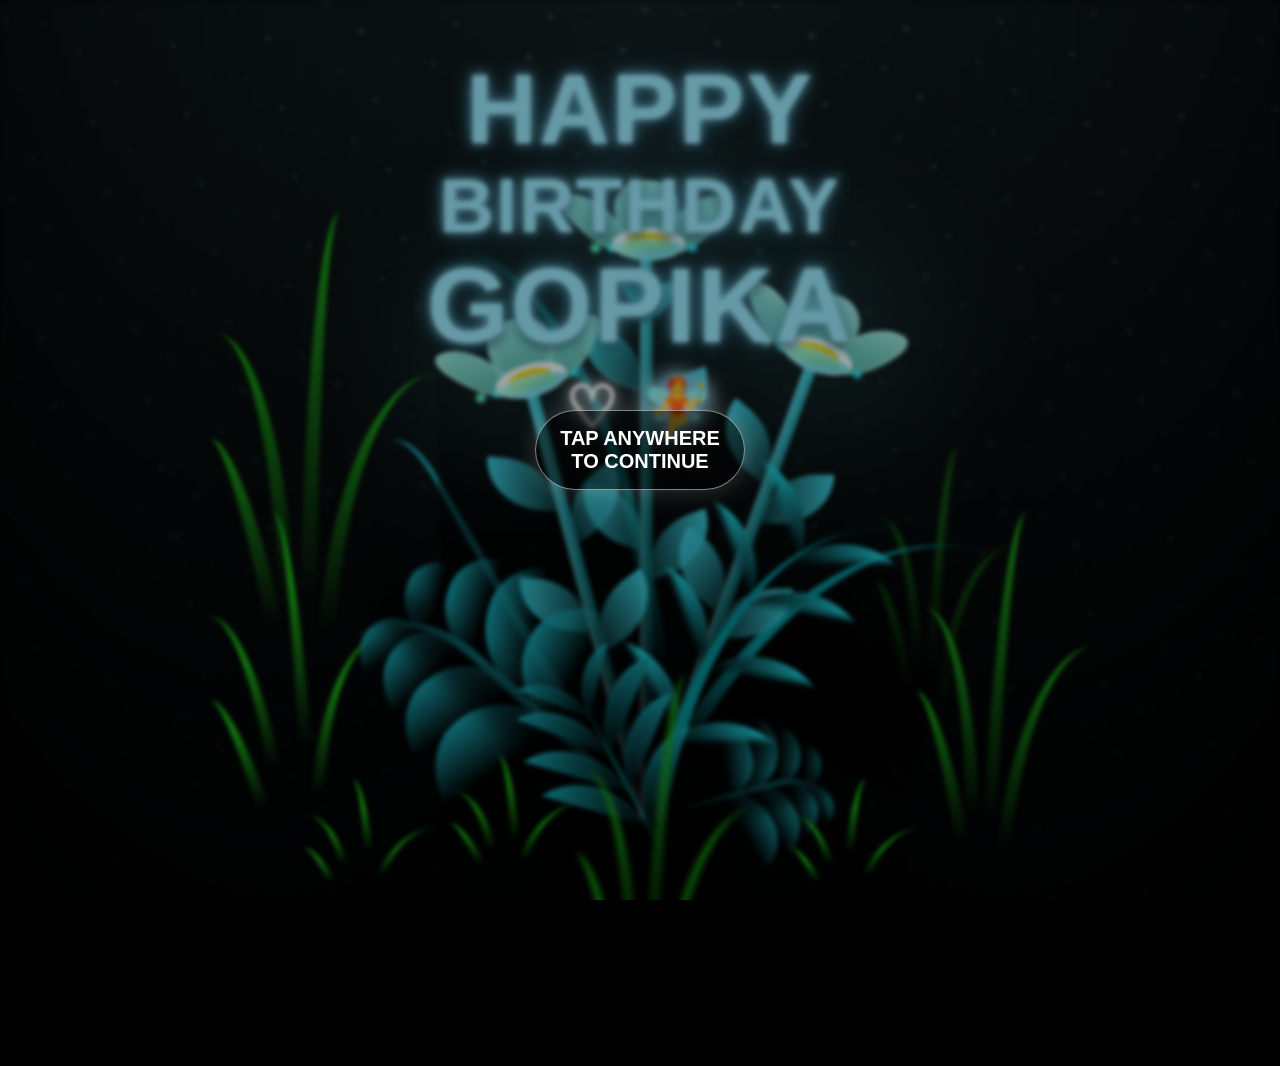
<file: index.html>
<!DOCTYPE html>
<html lang="en" >
<head>
  <meta charset="UTF-8">
  <title>gopika🌹</title>
  <link rel="stylesheet" href="./style.css">

<style>
html,body{margin:0;width:100%;height:100%;overflow:hidden;}
body{overscroll-behavior:none;}
body.waiting-for-music *{animation-play-state:paused !important;}
#musicStart{position:fixed;inset:0;z-index:9999;display:flex;align-items:center;justify-content:center;background:rgba(0,0,0,.35);backdrop-filter:blur(2px);color:white;font-family:Arial,sans-serif;font-size:20px;font-weight:700;text-align:center;}
#musicStart span{padding:16px 24px;border:1px solid rgba(255,255,255,.5);border-radius:40px;background:rgba(0,0,0,.45);box-shadow:0 0 25px rgba(255,255,255,.2);}
.birthday-message{position:absolute;top:7vh;left:0;z-index:20;width:100%;text-align:center;pointer-events:none;font-family:Arial,Helvetica,sans-serif;font-weight:900;letter-spacing:2px;color:#9DEBFF;text-shadow:0 0 8px rgba(157,235,255,.95),0 0 20px rgba(90,210,255,.72),0 4px 12px rgba(0,0,0,.9)}
.birthday-line{margin:0;line-height:.95;opacity:0;position:relative;top:0;will-change:transform,top;}
.birthday-line.happy{font-size:clamp(48px,15vw,98px);transform:translateX(-120vw);animation:happyFromLeft 2.8s cubic-bezier(.25,.7,.25,1) 9s forwards,softWave 5.2s ease-in-out 12s infinite}
.birthday-line.bday{font-size:clamp(36px,11.5vw,76px);margin-top:14px;transform:translateX(120vw);animation:bdayFromRight 2.8s cubic-bezier(.25,.7,.25,1) 9.7s forwards,softWave 5.5s ease-in-out 12.7s infinite}
.birthday-line.gopu{font-size:clamp(50px,16vw,105px);margin-top:14px;transform:translateY(-120vh);animation:gopuFromTop 2.9s cubic-bezier(.25,.7,.25,1) 10.4s forwards,softWave 5s ease-in-out 13.4s infinite}
.birthday-icons{margin-top:18px;display:flex;justify-content:center;align-items:center;gap:22px;font-size:clamp(34px,10vw,58px);opacity:0;animation:iconsIn 1.5s ease-out 13.4s forwards}
.birthday-heart{color:#fff;font-family:Arial,sans-serif;text-shadow:0 0 12px #fff,0 0 28px rgba(210,240,255,.9);animation:gentleFloat 2.5s ease-in-out 3.7s infinite}
.birthday-fairy{filter:drop-shadow(0 0 9px rgba(220,245,255,.9));animation:gentleFloat 2.8s ease-in-out 3.8s infinite reverse}
@keyframes happyFromLeft{0%{opacity:0;transform:translateX(-120vw)}100%{opacity:1;transform:translateX(0)}}
@keyframes bdayFromRight{0%{opacity:0;transform:translateX(120vw)}100%{opacity:1;transform:translateX(0)}}
@keyframes gopuFromTop{0%{opacity:0;transform:translateY(-120vh)}100%{opacity:1;transform:translateY(0)}}
@keyframes iconsIn{0%{opacity:0;transform:translateY(12px)}100%{opacity:1;transform:translateY(0)}}
@keyframes gentleFloat{0%,100%{transform:translateY(0)}50%{transform:translateY(-5px)}}
@keyframes softWave{0%,100%{top:0;transform:translateY(0) rotate(0deg)}25%{top:-2px;transform:translateY(-2px) rotate(-0.4deg)}50%{top:0;transform:translateY(1px) rotate(0.4deg)}75%{top:2px;transform:translateY(-1px) rotate(-0.25deg)}}
@media(max-height:700px){.birthday-message{top:4vh}}
</style>

</head>
<body class="not-loaded waiting-for-music">
  <div id="musicStart"><span>TAP ANYWHERE<br>TO CONTINUE</span></div>

  <!-- Background music -->
  <audio id="bgMusic" src="./song.mp3" preload="auto" loop></audio>

  <!-- Animated birthday message -->
  <div class="birthday-message" aria-label="Happy Birthday Gopu">
    <div class="birthday-line happy">HAPPY</div>
    <div class="birthday-line bday">BIRTHDAY</div>
    <div class="birthday-line gopu">GOPIKA</div>
    <div class="birthday-icons">
      <span class="birthday-heart">♡</span>
      <span class="birthday-fairy">🧚</span>
    </div>
  </div>

  <div class="night"></div>
  <div class="flowers">
    <div class="flower flower--1">
      <div class="flower__leafs flower__leafs--1">
        <div class="flower__leaf flower__leaf--1"></div>
        <div class="flower__leaf flower__leaf--2"></div>
        <div class="flower__leaf flower__leaf--3"></div>
        <div class="flower__leaf flower__leaf--4"></div>
        <div class="flower__white-circle"></div>

        <div class="flower__light flower__light--1"></div>
        <div class="flower__light flower__light--2"></div>
        <div class="flower__light flower__light--3"></div>
        <div class="flower__light flower__light--4"></div>
        <div class="flower__light flower__light--5"></div>
        <div class="flower__light flower__light--6"></div>
        <div class="flower__light flower__light--7"></div>
        <div class="flower__light flower__light--8"></div>

      </div>
      <div class="flower__line">
        <div class="flower__line__leaf flower__line__leaf--1"></div>
        <div class="flower__line__leaf flower__line__leaf--2"></div>
        <div class="flower__line__leaf flower__line__leaf--3"></div>
        <div class="flower__line__leaf flower__line__leaf--4"></div>
        <div class="flower__line__leaf flower__line__leaf--5"></div>
        <div class="flower__line__leaf flower__line__leaf--6"></div>
      </div>
    </div>

    <div class="flower flower--2">
      <div class="flower__leafs flower__leafs--2">
        <div class="flower__leaf flower__leaf--1"></div>
        <div class="flower__leaf flower__leaf--2"></div>
        <div class="flower__leaf flower__leaf--3"></div>
        <div class="flower__leaf flower__leaf--4"></div>
        <div class="flower__white-circle"></div>

        <div class="flower__light flower__light--1"></div>
        <div class="flower__light flower__light--2"></div>
        <div class="flower__light flower__light--3"></div>
        <div class="flower__light flower__light--4"></div>
        <div class="flower__light flower__light--5"></div>
        <div class="flower__light flower__light--6"></div>
        <div class="flower__light flower__light--7"></div>
        <div class="flower__light flower__light--8"></div>

      </div>
      <div class="flower__line">
        <div class="flower__line__leaf flower__line__leaf--1"></div>
        <div class="flower__line__leaf flower__line__leaf--2"></div>
        <div class="flower__line__leaf flower__line__leaf--3"></div>
        <div class="flower__line__leaf flower__line__leaf--4"></div>
      </div>
    </div>

    <div class="flower flower--3">
      <div class="flower__leafs flower__leafs--3">
        <div class="flower__leaf flower__leaf--1"></div>
        <div class="flower__leaf flower__leaf--2"></div>
        <div class="flower__leaf flower__leaf--3"></div>
        <div class="flower__leaf flower__leaf--4"></div>
        <div class="flower__white-circle"></div>

        <div class="flower__light flower__light--1"></div>
        <div class="flower__light flower__light--2"></div>
        <div class="flower__light flower__light--3"></div>
        <div class="flower__light flower__light--4"></div>
        <div class="flower__light flower__light--5"></div>
        <div class="flower__light flower__light--6"></div>
        <div class="flower__light flower__light--7"></div>
        <div class="flower__light flower__light--8"></div>

      </div>
      <div class="flower__line">
        <div class="flower__line__leaf flower__line__leaf--1"></div>
        <div class="flower__line__leaf flower__line__leaf--2"></div>
        <div class="flower__line__leaf flower__line__leaf--3"></div>
        <div class="flower__line__leaf flower__line__leaf--4"></div>
      </div>
    </div>

    <div class="grow-ans" style="--d:1.2s">
      <div class="flower__g-long">
        <div class="flower__g-long__top"></div>
        <div class="flower__g-long__bottom"></div>
      </div>
    </div>

    <div class="growing-grass">
      <div class="flower__grass flower__grass--1">
        <div class="flower__grass--top"></div>
        <div class="flower__grass--bottom"></div>
        <div class="flower__grass__leaf flower__grass__leaf--1"></div>
        <div class="flower__grass__leaf flower__grass__leaf--2"></div>
        <div class="flower__grass__leaf flower__grass__leaf--3"></div>
        <div class="flower__grass__leaf flower__grass__leaf--4"></div>
        <div class="flower__grass__leaf flower__grass__leaf--5"></div>
        <div class="flower__grass__leaf flower__grass__leaf--6"></div>
        <div class="flower__grass__leaf flower__grass__leaf--7"></div>
        <div class="flower__grass__leaf flower__grass__leaf--8"></div>
        <div class="flower__grass__overlay"></div>
      </div>
    </div>

    <div class="growing-grass">
      <div class="flower__grass flower__grass--2">
        <div class="flower__grass--top"></div>
        <div class="flower__grass--bottom"></div>
        <div class="flower__grass__leaf flower__grass__leaf--1"></div>
        <div class="flower__grass__leaf flower__grass__leaf--2"></div>
        <div class="flower__grass__leaf flower__grass__leaf--3"></div>
        <div class="flower__grass__leaf flower__grass__leaf--4"></div>
        <div class="flower__grass__leaf flower__grass__leaf--5"></div>
        <div class="flower__grass__leaf flower__grass__leaf--6"></div>
        <div class="flower__grass__leaf flower__grass__leaf--7"></div>
        <div class="flower__grass__leaf flower__grass__leaf--8"></div>
        <div class="flower__grass__overlay"></div>
      </div>
    </div>

    <div class="grow-ans" style="--d:2.4s">
      <div class="flower__g-right flower__g-right--1">
        <div class="leaf"></div>
      </div>
    </div>

    <div class="grow-ans" style="--d:2.8s">
      <div class="flower__g-right flower__g-right--2">
        <div class="leaf"></div>
      </div>
    </div>

    <div class="grow-ans" style="--d:2.8s">
      <div class="flower__g-front">
        <div class="flower__g-front__leaf-wrapper flower__g-front__leaf-wrapper--1">
          <div class="flower__g-front__leaf"></div>
        </div>
        <div class="flower__g-front__leaf-wrapper flower__g-front__leaf-wrapper--2">
          <div class="flower__g-front__leaf"></div>
        </div>
        <div class="flower__g-front__leaf-wrapper flower__g-front__leaf-wrapper--3">
          <div class="flower__g-front__leaf"></div>
        </div>
        <div class="flower__g-front__leaf-wrapper flower__g-front__leaf-wrapper--4">
          <div class="flower__g-front__leaf"></div>
        </div>
        <div class="flower__g-front__leaf-wrapper flower__g-front__leaf-wrapper--5">
          <div class="flower__g-front__leaf"></div>
        </div>
        <div class="flower__g-front__leaf-wrapper flower__g-front__leaf-wrapper--6">
          <div class="flower__g-front__leaf"></div>
        </div>
        <div class="flower__g-front__leaf-wrapper flower__g-front__leaf-wrapper--7">
          <div class="flower__g-front__leaf"></div>
        </div>
        <div class="flower__g-front__leaf-wrapper flower__g-front__leaf-wrapper--8">
          <div class="flower__g-front__leaf"></div>
        </div>
        <div class="flower__g-front__line"></div>
      </div>
    </div>

    <div class="grow-ans" style="--d:3.2s">
      <div class="flower__g-fr">
        <div class="leaf"></div>
        <div class="flower__g-fr__leaf flower__g-fr__leaf--1"></div>
        <div class="flower__g-fr__leaf flower__g-fr__leaf--2"></div>
        <div class="flower__g-fr__leaf flower__g-fr__leaf--3"></div>
        <div class="flower__g-fr__leaf flower__g-fr__leaf--4"></div>
        <div class="flower__g-fr__leaf flower__g-fr__leaf--5"></div>
        <div class="flower__g-fr__leaf flower__g-fr__leaf--6"></div>
        <div class="flower__g-fr__leaf flower__g-fr__leaf--7"></div>
        <div class="flower__g-fr__leaf flower__g-fr__leaf--8"></div>
      </div>
    </div>

    <div class="long-g long-g--0">
      <div class="grow-ans" style="--d:3s">
        <div class="leaf leaf--0"></div>
      </div>
      <div class="grow-ans" style="--d:2.2s">
        <div class="leaf leaf--1"></div>
      </div>
      <div class="grow-ans" style="--d:3.4s">
        <div class="leaf leaf--2"></div>
      </div>
      <div class="grow-ans" style="--d:3.6s">
        <div class="leaf leaf--3"></div>
      </div>
    </div>

    <div class="long-g long-g--1">
      <div class="grow-ans" style="--d:3.6s">
        <div class="leaf leaf--0"></div>
      </div>
      <div class="grow-ans" style="--d:3.8s">
        <div class="leaf leaf--1"></div>
      </div>
      <div class="grow-ans" style="--d:4s">
        <div class="leaf leaf--2"></div>
      </div>
      <div class="grow-ans" style="--d:4.2s">
        <div class="leaf leaf--3"></div>
      </div>
    </div>

    <div class="long-g long-g--2">
      <div class="grow-ans" style="--d:4s">
        <div class="leaf leaf--0"></div>
      </div>
      <div class="grow-ans" style="--d:4.2s">
        <div class="leaf leaf--1"></div>
      </div>
      <div class="grow-ans" style="--d:4.4s">
        <div class="leaf leaf--2"></div>
      </div>
      <div class="grow-ans" style="--d:4.6s">
        <div class="leaf leaf--3"></div>
      </div>
    </div>

    <div class="long-g long-g--3">
      <div class="grow-ans" style="--d:4s">
        <div class="leaf leaf--0"></div>
      </div>
      <div class="grow-ans" style="--d:4.2s">
        <div class="leaf leaf--1"></div>
      </div>
      <div class="grow-ans" style="--d:3s">
        <div class="leaf leaf--2"></div>
      </div>
      <div class="grow-ans" style="--d:3.6s">
        <div class="leaf leaf--3"></div>
      </div>
    </div>

    <div class="long-g long-g--4">
      <div class="grow-ans" style="--d:4s">
        <div class="leaf leaf--0"></div>
      </div>
      <div class="grow-ans" style="--d:4.2s">
        <div class="leaf leaf--1"></div>
      </div>
      <div class="grow-ans" style="--d:3s">
        <div class="leaf leaf--2"></div>
      </div>
      <div class="grow-ans" style="--d:3.6s">
        <div class="leaf leaf--3"></div>
      </div>
    </div>

    <div class="long-g long-g--5">
      <div class="grow-ans" style="--d:4s">
        <div class="leaf leaf--0"></div>
      </div>
      <div class="grow-ans" style="--d:4.2s">
        <div class="leaf leaf--1"></div>
      </div>
      <div class="grow-ans" style="--d:3s">
        <div class="leaf leaf--2"></div>
      </div>
      <div class="grow-ans" style="--d:3.6s">
        <div class="leaf leaf--3"></div>
      </div>
    </div>

    <div class="long-g long-g--6">
      <div class="grow-ans" style="--d:4.2s">
        <div class="leaf leaf--0"></div>
      </div>
      <div class="grow-ans" style="--d:4.4s">
        <div class="leaf leaf--1"></div>
      </div>
      <div class="grow-ans" style="--d:4.6s">
        <div class="leaf leaf--2"></div>
      </div>
      <div class="grow-ans" style="--d:4.8s">
        <div class="leaf leaf--3"></div>
      </div>
    </div>

    <div class="long-g long-g--7">
      <div class="grow-ans" style="--d:3s">
        <div class="leaf leaf--0"></div>
      </div>
      <div class="grow-ans" style="--d:3.2s">
        <div class="leaf leaf--1"></div>
      </div>
      <div class="grow-ans" style="--d:3.5s">
        <div class="leaf leaf--2"></div>
      </div>
      <div class="grow-ans" style="--d:3.6s">
        <div class="leaf leaf--3"></div>
      </div>
    </div>
  </div>
  <script>
    const bgMusic = document.getElementById("bgMusic");
    const musicStart = document.getElementById("musicStart");

    async function startExperience() {
      try {
        await bgMusic.play();
        document.body.classList.remove("waiting-for-music");
        musicStart.remove();
      } catch (error) {
        console.log("Audio could not start:", error);
      }
    }

    musicStart.addEventListener("click", startExperience);
    document.addEventListener("pointerdown", startExperience, { once: true });
    musicStart.addEventListener("touchstart", startExperience, { once: true });
  </script>

  <script src="./script.js"></script>
</body>
</html>
</file>
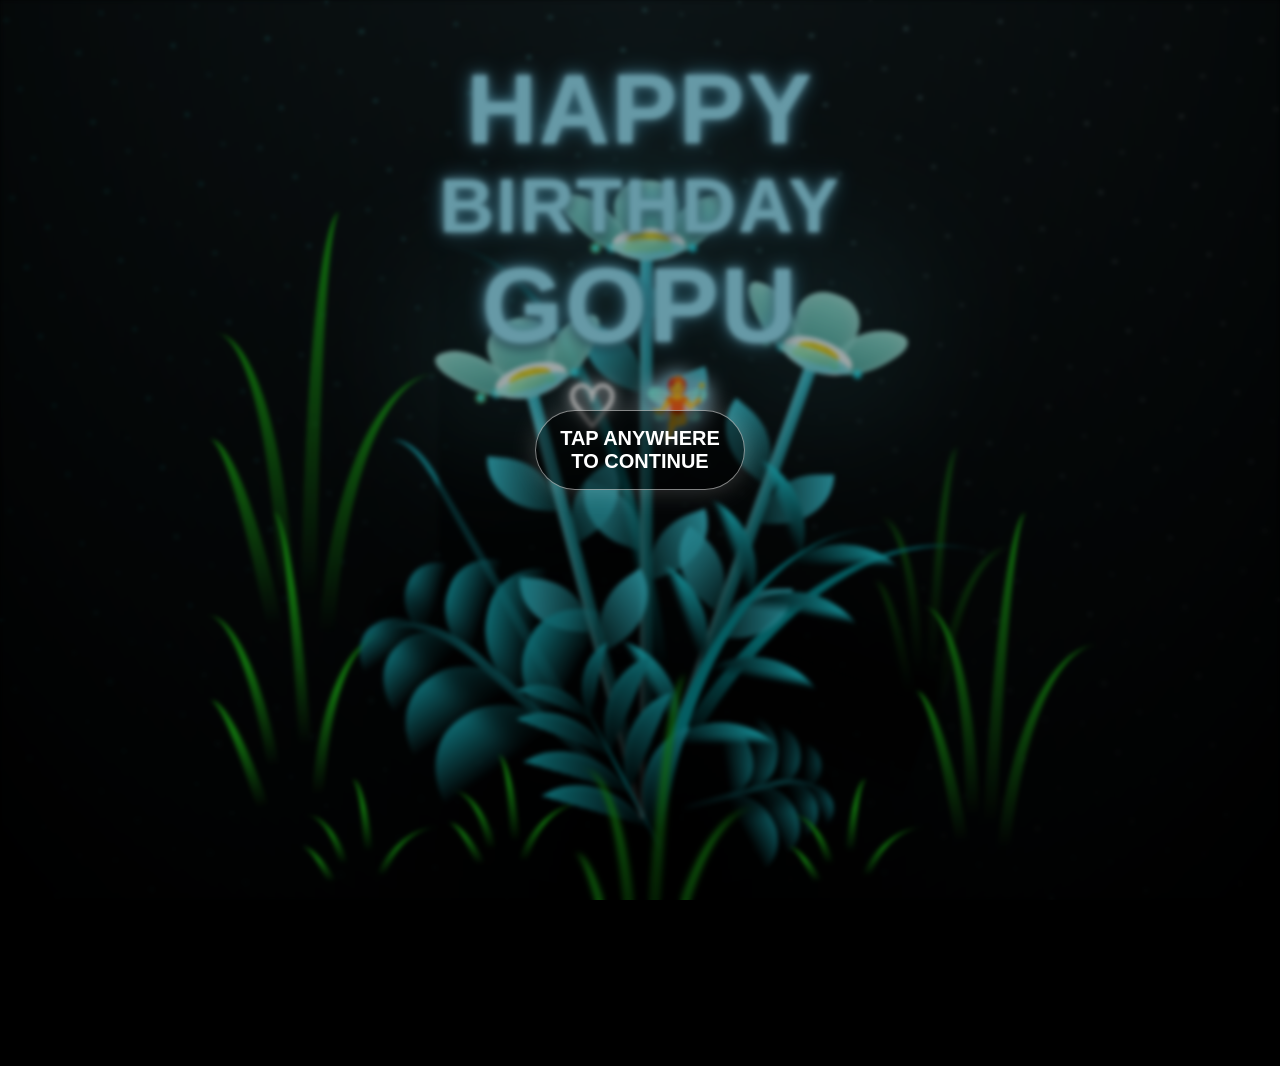
<file: Index.html>
<!DOCTYPE html>
<html lang="en" >
<head>
  <meta charset="UTF-8">
  <title>CSS Blossoming Flowers | @code_zenith.ai</title>
  <link rel="stylesheet" href="./style.css">

<style>
html,body{margin:0;width:100%;height:100%;overflow:hidden;}
body{overscroll-behavior:none;}
body.waiting-for-music *{animation-play-state:paused !important;}
#musicStart{position:fixed;inset:0;z-index:9999;display:flex;align-items:center;justify-content:center;background:rgba(0,0,0,.35);backdrop-filter:blur(2px);color:white;font-family:Arial,sans-serif;font-size:20px;font-weight:700;text-align:center;}
#musicStart span{padding:16px 24px;border:1px solid rgba(255,255,255,.5);border-radius:40px;background:rgba(0,0,0,.45);box-shadow:0 0 25px rgba(255,255,255,.2);}
.birthday-message{position:absolute;top:7vh;left:0;z-index:20;width:100%;text-align:center;pointer-events:none;font-family:Arial,Helvetica,sans-serif;font-weight:900;letter-spacing:2px;color:#9DEBFF;text-shadow:0 0 8px rgba(157,235,255,.95),0 0 20px rgba(90,210,255,.72),0 4px 12px rgba(0,0,0,.9)}
.birthday-line{margin:0;line-height:.95;opacity:0;position:relative;top:0;will-change:transform,top;}
.birthday-line.happy{font-size:clamp(48px,15vw,98px);transform:translateX(-120vw);animation:happyFromLeft 2.8s cubic-bezier(.25,.7,.25,1) 9s forwards,softWave 5.2s ease-in-out 12s infinite}
.birthday-line.bday{font-size:clamp(36px,11.5vw,76px);margin-top:14px;transform:translateX(120vw);animation:bdayFromRight 2.8s cubic-bezier(.25,.7,.25,1) 9.7s forwards,softWave 5.5s ease-in-out 12.7s infinite}
.birthday-line.gopu{font-size:clamp(50px,16vw,105px);margin-top:14px;transform:translateY(-120vh);animation:gopuFromTop 2.9s cubic-bezier(.25,.7,.25,1) 10.4s forwards,softWave 5s ease-in-out 13.4s infinite}
.birthday-icons{margin-top:18px;display:flex;justify-content:center;align-items:center;gap:22px;font-size:clamp(34px,10vw,58px);opacity:0;animation:iconsIn 1.5s ease-out 13.4s forwards}
.birthday-heart{color:#fff;font-family:Arial,sans-serif;text-shadow:0 0 12px #fff,0 0 28px rgba(210,240,255,.9);animation:gentleFloat 2.5s ease-in-out 3.7s infinite}
.birthday-fairy{filter:drop-shadow(0 0 9px rgba(220,245,255,.9));animation:gentleFloat 2.8s ease-in-out 3.8s infinite reverse}
@keyframes happyFromLeft{0%{opacity:0;transform:translateX(-120vw)}100%{opacity:1;transform:translateX(0)}}
@keyframes bdayFromRight{0%{opacity:0;transform:translateX(120vw)}100%{opacity:1;transform:translateX(0)}}
@keyframes gopuFromTop{0%{opacity:0;transform:translateY(-120vh)}100%{opacity:1;transform:translateY(0)}}
@keyframes iconsIn{0%{opacity:0;transform:translateY(12px)}100%{opacity:1;transform:translateY(0)}}
@keyframes gentleFloat{0%,100%{transform:translateY(0)}50%{transform:translateY(-5px)}}
@keyframes softWave{0%,100%{top:0;transform:translateY(0) rotate(0deg)}25%{top:-2px;transform:translateY(-2px) rotate(-0.4deg)}50%{top:0;transform:translateY(1px) rotate(0.4deg)}75%{top:2px;transform:translateY(-1px) rotate(-0.25deg)}}
@media(max-height:700px){.birthday-message{top:4vh}}
</style>

</head>
<body class="not-loaded waiting-for-music">
  <div id="musicStart"><span>TAP ANYWHERE<br>TO CONTINUE</span></div>

  <!-- Background music -->
  <audio id="bgMusic" src="./song.mp3" preload="auto"></audio>

  <!-- Animated birthday message -->
  <div class="birthday-message" aria-label="Happy Birthday Gopu">
    <div class="birthday-line happy">HAPPY</div>
    <div class="birthday-line bday">BIRTHDAY</div>
    <div class="birthday-line gopu">GOPU</div>
    <div class="birthday-icons">
      <span class="birthday-heart">♡</span>
      <span class="birthday-fairy">🧚</span>
    </div>
  </div>

  <div class="night"></div>
  <div class="flowers">
    <div class="flower flower--1">
      <div class="flower__leafs flower__leafs--1">
        <div class="flower__leaf flower__leaf--1"></div>
        <div class="flower__leaf flower__leaf--2"></div>
        <div class="flower__leaf flower__leaf--3"></div>
        <div class="flower__leaf flower__leaf--4"></div>
        <div class="flower__white-circle"></div>

        <div class="flower__light flower__light--1"></div>
        <div class="flower__light flower__light--2"></div>
        <div class="flower__light flower__light--3"></div>
        <div class="flower__light flower__light--4"></div>
        <div class="flower__light flower__light--5"></div>
        <div class="flower__light flower__light--6"></div>
        <div class="flower__light flower__light--7"></div>
        <div class="flower__light flower__light--8"></div>

      </div>
      <div class="flower__line">
        <div class="flower__line__leaf flower__line__leaf--1"></div>
        <div class="flower__line__leaf flower__line__leaf--2"></div>
        <div class="flower__line__leaf flower__line__leaf--3"></div>
        <div class="flower__line__leaf flower__line__leaf--4"></div>
        <div class="flower__line__leaf flower__line__leaf--5"></div>
        <div class="flower__line__leaf flower__line__leaf--6"></div>
      </div>
    </div>

    <div class="flower flower--2">
      <div class="flower__leafs flower__leafs--2">
        <div class="flower__leaf flower__leaf--1"></div>
        <div class="flower__leaf flower__leaf--2"></div>
        <div class="flower__leaf flower__leaf--3"></div>
        <div class="flower__leaf flower__leaf--4"></div>
        <div class="flower__white-circle"></div>

        <div class="flower__light flower__light--1"></div>
        <div class="flower__light flower__light--2"></div>
        <div class="flower__light flower__light--3"></div>
        <div class="flower__light flower__light--4"></div>
        <div class="flower__light flower__light--5"></div>
        <div class="flower__light flower__light--6"></div>
        <div class="flower__light flower__light--7"></div>
        <div class="flower__light flower__light--8"></div>

      </div>
      <div class="flower__line">
        <div class="flower__line__leaf flower__line__leaf--1"></div>
        <div class="flower__line__leaf flower__line__leaf--2"></div>
        <div class="flower__line__leaf flower__line__leaf--3"></div>
        <div class="flower__line__leaf flower__line__leaf--4"></div>
      </div>
    </div>

    <div class="flower flower--3">
      <div class="flower__leafs flower__leafs--3">
        <div class="flower__leaf flower__leaf--1"></div>
        <div class="flower__leaf flower__leaf--2"></div>
        <div class="flower__leaf flower__leaf--3"></div>
        <div class="flower__leaf flower__leaf--4"></div>
        <div class="flower__white-circle"></div>

        <div class="flower__light flower__light--1"></div>
        <div class="flower__light flower__light--2"></div>
        <div class="flower__light flower__light--3"></div>
        <div class="flower__light flower__light--4"></div>
        <div class="flower__light flower__light--5"></div>
        <div class="flower__light flower__light--6"></div>
        <div class="flower__light flower__light--7"></div>
        <div class="flower__light flower__light--8"></div>

      </div>
      <div class="flower__line">
        <div class="flower__line__leaf flower__line__leaf--1"></div>
        <div class="flower__line__leaf flower__line__leaf--2"></div>
        <div class="flower__line__leaf flower__line__leaf--3"></div>
        <div class="flower__line__leaf flower__line__leaf--4"></div>
      </div>
    </div>

    <div class="grow-ans" style="--d:1.2s">
      <div class="flower__g-long">
        <div class="flower__g-long__top"></div>
        <div class="flower__g-long__bottom"></div>
      </div>
    </div>

    <div class="growing-grass">
      <div class="flower__grass flower__grass--1">
        <div class="flower__grass--top"></div>
        <div class="flower__grass--bottom"></div>
        <div class="flower__grass__leaf flower__grass__leaf--1"></div>
        <div class="flower__grass__leaf flower__grass__leaf--2"></div>
        <div class="flower__grass__leaf flower__grass__leaf--3"></div>
        <div class="flower__grass__leaf flower__grass__leaf--4"></div>
        <div class="flower__grass__leaf flower__grass__leaf--5"></div>
        <div class="flower__grass__leaf flower__grass__leaf--6"></div>
        <div class="flower__grass__leaf flower__grass__leaf--7"></div>
        <div class="flower__grass__leaf flower__grass__leaf--8"></div>
        <div class="flower__grass__overlay"></div>
      </div>
    </div>

    <div class="growing-grass">
      <div class="flower__grass flower__grass--2">
        <div class="flower__grass--top"></div>
        <div class="flower__grass--bottom"></div>
        <div class="flower__grass__leaf flower__grass__leaf--1"></div>
        <div class="flower__grass__leaf flower__grass__leaf--2"></div>
        <div class="flower__grass__leaf flower__grass__leaf--3"></div>
        <div class="flower__grass__leaf flower__grass__leaf--4"></div>
        <div class="flower__grass__leaf flower__grass__leaf--5"></div>
        <div class="flower__grass__leaf flower__grass__leaf--6"></div>
        <div class="flower__grass__leaf flower__grass__leaf--7"></div>
        <div class="flower__grass__leaf flower__grass__leaf--8"></div>
        <div class="flower__grass__overlay"></div>
      </div>
    </div>

    <div class="grow-ans" style="--d:2.4s">
      <div class="flower__g-right flower__g-right--1">
        <div class="leaf"></div>
      </div>
    </div>

    <div class="grow-ans" style="--d:2.8s">
      <div class="flower__g-right flower__g-right--2">
        <div class="leaf"></div>
      </div>
    </div>

    <div class="grow-ans" style="--d:2.8s">
      <div class="flower__g-front">
        <div class="flower__g-front__leaf-wrapper flower__g-front__leaf-wrapper--1">
          <div class="flower__g-front__leaf"></div>
        </div>
        <div class="flower__g-front__leaf-wrapper flower__g-front__leaf-wrapper--2">
          <div class="flower__g-front__leaf"></div>
        </div>
        <div class="flower__g-front__leaf-wrapper flower__g-front__leaf-wrapper--3">
          <div class="flower__g-front__leaf"></div>
        </div>
        <div class="flower__g-front__leaf-wrapper flower__g-front__leaf-wrapper--4">
          <div class="flower__g-front__leaf"></div>
        </div>
        <div class="flower__g-front__leaf-wrapper flower__g-front__leaf-wrapper--5">
          <div class="flower__g-front__leaf"></div>
        </div>
        <div class="flower__g-front__leaf-wrapper flower__g-front__leaf-wrapper--6">
          <div class="flower__g-front__leaf"></div>
        </div>
        <div class="flower__g-front__leaf-wrapper flower__g-front__leaf-wrapper--7">
          <div class="flower__g-front__leaf"></div>
        </div>
        <div class="flower__g-front__leaf-wrapper flower__g-front__leaf-wrapper--8">
          <div class="flower__g-front__leaf"></div>
        </div>
        <div class="flower__g-front__line"></div>
      </div>
    </div>

    <div class="grow-ans" style="--d:3.2s">
      <div class="flower__g-fr">
        <div class="leaf"></div>
        <div class="flower__g-fr__leaf flower__g-fr__leaf--1"></div>
        <div class="flower__g-fr__leaf flower__g-fr__leaf--2"></div>
        <div class="flower__g-fr__leaf flower__g-fr__leaf--3"></div>
        <div class="flower__g-fr__leaf flower__g-fr__leaf--4"></div>
        <div class="flower__g-fr__leaf flower__g-fr__leaf--5"></div>
        <div class="flower__g-fr__leaf flower__g-fr__leaf--6"></div>
        <div class="flower__g-fr__leaf flower__g-fr__leaf--7"></div>
        <div class="flower__g-fr__leaf flower__g-fr__leaf--8"></div>
      </div>
    </div>

    <div class="long-g long-g--0">
      <div class="grow-ans" style="--d:3s">
        <div class="leaf leaf--0"></div>
      </div>
      <div class="grow-ans" style="--d:2.2s">
        <div class="leaf leaf--1"></div>
      </div>
      <div class="grow-ans" style="--d:3.4s">
        <div class="leaf leaf--2"></div>
      </div>
      <div class="grow-ans" style="--d:3.6s">
        <div class="leaf leaf--3"></div>
      </div>
    </div>

    <div class="long-g long-g--1">
      <div class="grow-ans" style="--d:3.6s">
        <div class="leaf leaf--0"></div>
      </div>
      <div class="grow-ans" style="--d:3.8s">
        <div class="leaf leaf--1"></div>
      </div>
      <div class="grow-ans" style="--d:4s">
        <div class="leaf leaf--2"></div>
      </div>
      <div class="grow-ans" style="--d:4.2s">
        <div class="leaf leaf--3"></div>
      </div>
    </div>

    <div class="long-g long-g--2">
      <div class="grow-ans" style="--d:4s">
        <div class="leaf leaf--0"></div>
      </div>
      <div class="grow-ans" style="--d:4.2s">
        <div class="leaf leaf--1"></div>
      </div>
      <div class="grow-ans" style="--d:4.4s">
        <div class="leaf leaf--2"></div>
      </div>
      <div class="grow-ans" style="--d:4.6s">
        <div class="leaf leaf--3"></div>
      </div>
    </div>

    <div class="long-g long-g--3">
      <div class="grow-ans" style="--d:4s">
        <div class="leaf leaf--0"></div>
      </div>
      <div class="grow-ans" style="--d:4.2s">
        <div class="leaf leaf--1"></div>
      </div>
      <div class="grow-ans" style="--d:3s">
        <div class="leaf leaf--2"></div>
      </div>
      <div class="grow-ans" style="--d:3.6s">
        <div class="leaf leaf--3"></div>
      </div>
    </div>

    <div class="long-g long-g--4">
      <div class="grow-ans" style="--d:4s">
        <div class="leaf leaf--0"></div>
      </div>
      <div class="grow-ans" style="--d:4.2s">
        <div class="leaf leaf--1"></div>
      </div>
      <div class="grow-ans" style="--d:3s">
        <div class="leaf leaf--2"></div>
      </div>
      <div class="grow-ans" style="--d:3.6s">
        <div class="leaf leaf--3"></div>
      </div>
    </div>

    <div class="long-g long-g--5">
      <div class="grow-ans" style="--d:4s">
        <div class="leaf leaf--0"></div>
      </div>
      <div class="grow-ans" style="--d:4.2s">
        <div class="leaf leaf--1"></div>
      </div>
      <div class="grow-ans" style="--d:3s">
        <div class="leaf leaf--2"></div>
      </div>
      <div class="grow-ans" style="--d:3.6s">
        <div class="leaf leaf--3"></div>
      </div>
    </div>

    <div class="long-g long-g--6">
      <div class="grow-ans" style="--d:4.2s">
        <div class="leaf leaf--0"></div>
      </div>
      <div class="grow-ans" style="--d:4.4s">
        <div class="leaf leaf--1"></div>
      </div>
      <div class="grow-ans" style="--d:4.6s">
        <div class="leaf leaf--2"></div>
      </div>
      <div class="grow-ans" style="--d:4.8s">
        <div class="leaf leaf--3"></div>
      </div>
    </div>

    <div class="long-g long-g--7">
      <div class="grow-ans" style="--d:3s">
        <div class="leaf leaf--0"></div>
      </div>
      <div class="grow-ans" style="--d:3.2s">
        <div class="leaf leaf--1"></div>
      </div>
      <div class="grow-ans" style="--d:3.5s">
        <div class="leaf leaf--2"></div>
      </div>
      <div class="grow-ans" style="--d:3.6s">
        <div class="leaf leaf--3"></div>
      </div>
    </div>
  </div>
  <script>
    const bgMusic = document.getElementById("bgMusic");
    const musicStart = document.getElementById("musicStart");

    async function startExperience() {
      try {
        await bgMusic.play();
        document.body.classList.remove("waiting-for-music");
        musicStart.remove();
      } catch (error) {
        console.log("Audio could not start:", error);
      }
    }

    musicStart.addEventListener("click", startExperience);
    document.addEventListener("pointerdown", startExperience, { once: true });
    musicStart.addEventListener("touchstart", startExperience, { once: true });
  </script>

  <script src="./script.js"></script>
</body>
</html>
</file>
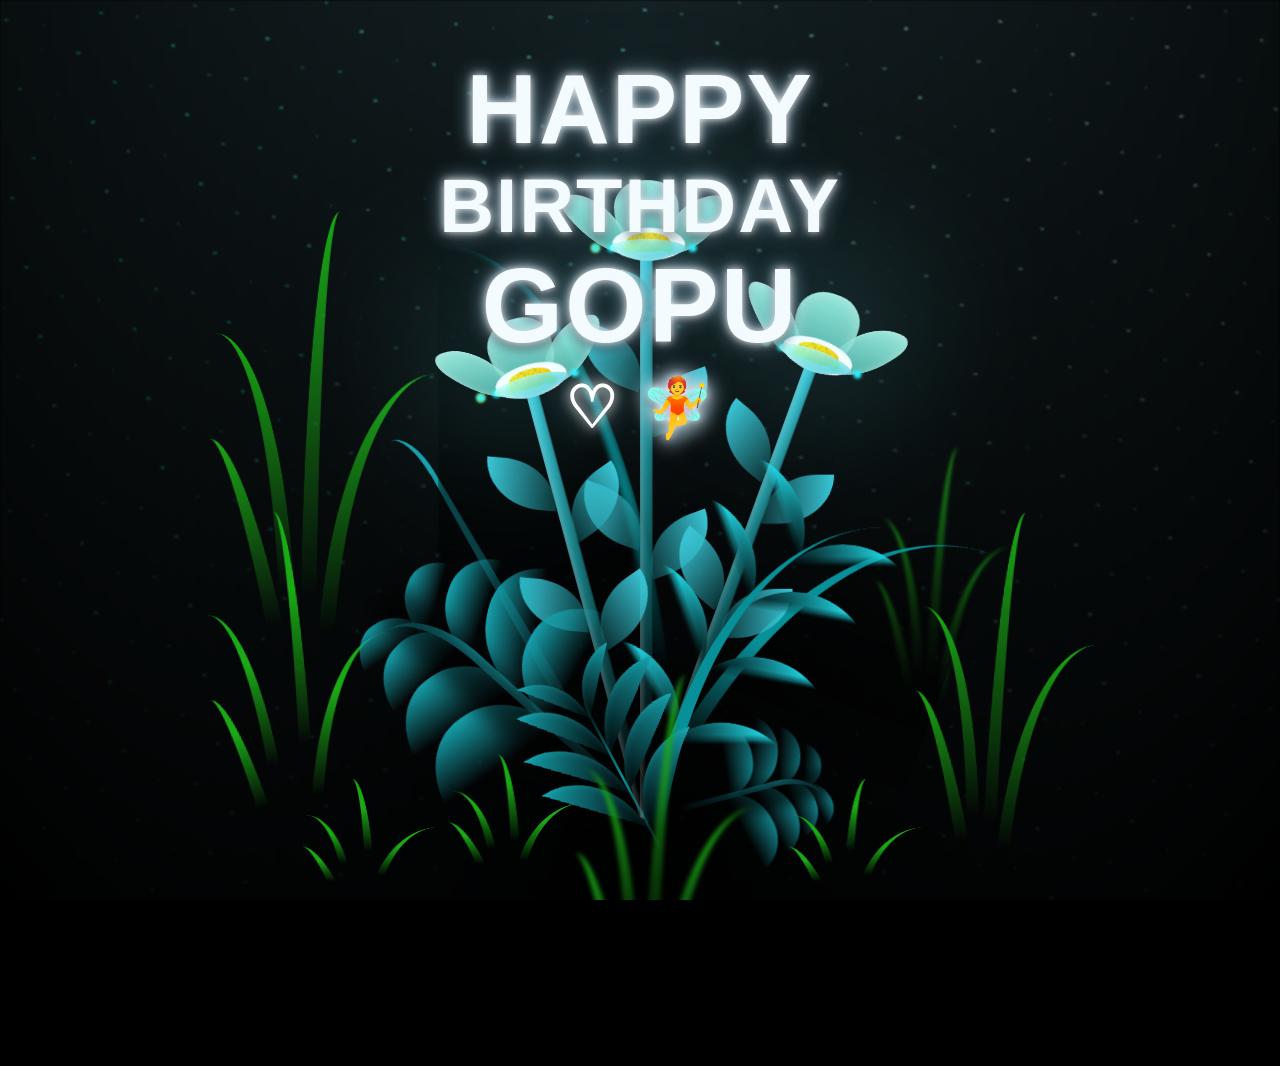
<file: index-1.html>
<!DOCTYPE html>
<html lang="en" >
<head>
  <meta charset="UTF-8">
  <title>CSS Blossoming Flowers | @code_zenith.ai</title>
  <link rel="stylesheet" href="./style.css">

<style>
html,body{margin:0;width:100%;height:100%;overflow:hidden;}
body{overscroll-behavior:none;}
.birthday-message{position:absolute;top:7vh;left:0;z-index:20;width:100%;text-align:center;pointer-events:none;font-family:Arial,Helvetica,sans-serif;font-weight:900;letter-spacing:2px;color:#f4fbff;text-shadow:0 0 8px rgba(255,255,255,.95),0 0 20px rgba(180,225,255,.75),0 4px 12px rgba(0,0,0,.9)}
.birthday-line{margin:0;line-height:.95;opacity:0;}
.birthday-line.happy{font-size:clamp(48px,15vw,98px);transform:translateX(-120vw);animation:happyFromLeft 1.15s cubic-bezier(.22,.8,.3,1) 1s forwards}
.birthday-line.bday{font-size:clamp(36px,11.5vw,76px);margin-top:14px;transform:translateX(120vw);animation:bdayFromRight 1.15s cubic-bezier(.22,.8,.3,1) 1.45s forwards}
.birthday-line.gopu{font-size:clamp(50px,16vw,105px);margin-top:14px;transform:translateY(-120vh);animation:gopuFromTop 1.25s cubic-bezier(.22,.8,.3,1) 1.9s forwards}
.birthday-icons{margin-top:18px;display:flex;justify-content:center;align-items:center;gap:22px;font-size:clamp(34px,10vw,58px);opacity:0;animation:iconsIn 1s ease-out 2.7s forwards}
.birthday-heart{color:#fff;font-family:Arial,sans-serif;text-shadow:0 0 12px #fff,0 0 28px rgba(210,240,255,.9);animation:gentleFloat 2.5s ease-in-out 3.7s infinite}
.birthday-fairy{filter:drop-shadow(0 0 9px rgba(220,245,255,.9));animation:gentleFloat 2.8s ease-in-out 3.8s infinite reverse}
@keyframes happyFromLeft{0%{opacity:0;transform:translateX(-120vw)}100%{opacity:1;transform:translateX(0)}}
@keyframes bdayFromRight{0%{opacity:0;transform:translateX(120vw)}100%{opacity:1;transform:translateX(0)}}
@keyframes gopuFromTop{0%{opacity:0;transform:translateY(-120vh)}100%{opacity:1;transform:translateY(0)}}
@keyframes iconsIn{0%{opacity:0;transform:translateY(12px)}100%{opacity:1;transform:translateY(0)}}
@keyframes gentleFloat{0%,100%{transform:translateY(0)}50%{transform:translateY(-5px)}}
@media(max-height:700px){.birthday-message{top:4vh}}
</style>

</head>
<body class="not-loaded">

  <!-- Animated birthday message -->
  <div class="birthday-message" aria-label="Happy Birthday Gopu">
    <div class="birthday-line happy">HAPPY</div>
    <div class="birthday-line bday">BIRTHDAY</div>
    <div class="birthday-line gopu">GOPU</div>
    <div class="birthday-icons">
      <span class="birthday-heart">♡</span>
      <span class="birthday-fairy">🧚</span>
    </div>
  </div>

  <div class="night"></div>
  <div class="flowers">
    <div class="flower flower--1">
      <div class="flower__leafs flower__leafs--1">
        <div class="flower__leaf flower__leaf--1"></div>
        <div class="flower__leaf flower__leaf--2"></div>
        <div class="flower__leaf flower__leaf--3"></div>
        <div class="flower__leaf flower__leaf--4"></div>
        <div class="flower__white-circle"></div>

        <div class="flower__light flower__light--1"></div>
        <div class="flower__light flower__light--2"></div>
        <div class="flower__light flower__light--3"></div>
        <div class="flower__light flower__light--4"></div>
        <div class="flower__light flower__light--5"></div>
        <div class="flower__light flower__light--6"></div>
        <div class="flower__light flower__light--7"></div>
        <div class="flower__light flower__light--8"></div>

      </div>
      <div class="flower__line">
        <div class="flower__line__leaf flower__line__leaf--1"></div>
        <div class="flower__line__leaf flower__line__leaf--2"></div>
        <div class="flower__line__leaf flower__line__leaf--3"></div>
        <div class="flower__line__leaf flower__line__leaf--4"></div>
        <div class="flower__line__leaf flower__line__leaf--5"></div>
        <div class="flower__line__leaf flower__line__leaf--6"></div>
      </div>
    </div>

    <div class="flower flower--2">
      <div class="flower__leafs flower__leafs--2">
        <div class="flower__leaf flower__leaf--1"></div>
        <div class="flower__leaf flower__leaf--2"></div>
        <div class="flower__leaf flower__leaf--3"></div>
        <div class="flower__leaf flower__leaf--4"></div>
        <div class="flower__white-circle"></div>

        <div class="flower__light flower__light--1"></div>
        <div class="flower__light flower__light--2"></div>
        <div class="flower__light flower__light--3"></div>
        <div class="flower__light flower__light--4"></div>
        <div class="flower__light flower__light--5"></div>
        <div class="flower__light flower__light--6"></div>
        <div class="flower__light flower__light--7"></div>
        <div class="flower__light flower__light--8"></div>

      </div>
      <div class="flower__line">
        <div class="flower__line__leaf flower__line__leaf--1"></div>
        <div class="flower__line__leaf flower__line__leaf--2"></div>
        <div class="flower__line__leaf flower__line__leaf--3"></div>
        <div class="flower__line__leaf flower__line__leaf--4"></div>
      </div>
    </div>

    <div class="flower flower--3">
      <div class="flower__leafs flower__leafs--3">
        <div class="flower__leaf flower__leaf--1"></div>
        <div class="flower__leaf flower__leaf--2"></div>
        <div class="flower__leaf flower__leaf--3"></div>
        <div class="flower__leaf flower__leaf--4"></div>
        <div class="flower__white-circle"></div>

        <div class="flower__light flower__light--1"></div>
        <div class="flower__light flower__light--2"></div>
        <div class="flower__light flower__light--3"></div>
        <div class="flower__light flower__light--4"></div>
        <div class="flower__light flower__light--5"></div>
        <div class="flower__light flower__light--6"></div>
        <div class="flower__light flower__light--7"></div>
        <div class="flower__light flower__light--8"></div>

      </div>
      <div class="flower__line">
        <div class="flower__line__leaf flower__line__leaf--1"></div>
        <div class="flower__line__leaf flower__line__leaf--2"></div>
        <div class="flower__line__leaf flower__line__leaf--3"></div>
        <div class="flower__line__leaf flower__line__leaf--4"></div>
      </div>
    </div>

    <div class="grow-ans" style="--d:1.2s">
      <div class="flower__g-long">
        <div class="flower__g-long__top"></div>
        <div class="flower__g-long__bottom"></div>
      </div>
    </div>

    <div class="growing-grass">
      <div class="flower__grass flower__grass--1">
        <div class="flower__grass--top"></div>
        <div class="flower__grass--bottom"></div>
        <div class="flower__grass__leaf flower__grass__leaf--1"></div>
        <div class="flower__grass__leaf flower__grass__leaf--2"></div>
        <div class="flower__grass__leaf flower__grass__leaf--3"></div>
        <div class="flower__grass__leaf flower__grass__leaf--4"></div>
        <div class="flower__grass__leaf flower__grass__leaf--5"></div>
        <div class="flower__grass__leaf flower__grass__leaf--6"></div>
        <div class="flower__grass__leaf flower__grass__leaf--7"></div>
        <div class="flower__grass__leaf flower__grass__leaf--8"></div>
        <div class="flower__grass__overlay"></div>
      </div>
    </div>

    <div class="growing-grass">
      <div class="flower__grass flower__grass--2">
        <div class="flower__grass--top"></div>
        <div class="flower__grass--bottom"></div>
        <div class="flower__grass__leaf flower__grass__leaf--1"></div>
        <div class="flower__grass__leaf flower__grass__leaf--2"></div>
        <div class="flower__grass__leaf flower__grass__leaf--3"></div>
        <div class="flower__grass__leaf flower__grass__leaf--4"></div>
        <div class="flower__grass__leaf flower__grass__leaf--5"></div>
        <div class="flower__grass__leaf flower__grass__leaf--6"></div>
        <div class="flower__grass__leaf flower__grass__leaf--7"></div>
        <div class="flower__grass__leaf flower__grass__leaf--8"></div>
        <div class="flower__grass__overlay"></div>
      </div>
    </div>

    <div class="grow-ans" style="--d:2.4s">
      <div class="flower__g-right flower__g-right--1">
        <div class="leaf"></div>
      </div>
    </div>

    <div class="grow-ans" style="--d:2.8s">
      <div class="flower__g-right flower__g-right--2">
        <div class="leaf"></div>
      </div>
    </div>

    <div class="grow-ans" style="--d:2.8s">
      <div class="flower__g-front">
        <div class="flower__g-front__leaf-wrapper flower__g-front__leaf-wrapper--1">
          <div class="flower__g-front__leaf"></div>
        </div>
        <div class="flower__g-front__leaf-wrapper flower__g-front__leaf-wrapper--2">
          <div class="flower__g-front__leaf"></div>
        </div>
        <div class="flower__g-front__leaf-wrapper flower__g-front__leaf-wrapper--3">
          <div class="flower__g-front__leaf"></div>
        </div>
        <div class="flower__g-front__leaf-wrapper flower__g-front__leaf-wrapper--4">
          <div class="flower__g-front__leaf"></div>
        </div>
        <div class="flower__g-front__leaf-wrapper flower__g-front__leaf-wrapper--5">
          <div class="flower__g-front__leaf"></div>
        </div>
        <div class="flower__g-front__leaf-wrapper flower__g-front__leaf-wrapper--6">
          <div class="flower__g-front__leaf"></div>
        </div>
        <div class="flower__g-front__leaf-wrapper flower__g-front__leaf-wrapper--7">
          <div class="flower__g-front__leaf"></div>
        </div>
        <div class="flower__g-front__leaf-wrapper flower__g-front__leaf-wrapper--8">
          <div class="flower__g-front__leaf"></div>
        </div>
        <div class="flower__g-front__line"></div>
      </div>
    </div>

    <div class="grow-ans" style="--d:3.2s">
      <div class="flower__g-fr">
        <div class="leaf"></div>
        <div class="flower__g-fr__leaf flower__g-fr__leaf--1"></div>
        <div class="flower__g-fr__leaf flower__g-fr__leaf--2"></div>
        <div class="flower__g-fr__leaf flower__g-fr__leaf--3"></div>
        <div class="flower__g-fr__leaf flower__g-fr__leaf--4"></div>
        <div class="flower__g-fr__leaf flower__g-fr__leaf--5"></div>
        <div class="flower__g-fr__leaf flower__g-fr__leaf--6"></div>
        <div class="flower__g-fr__leaf flower__g-fr__leaf--7"></div>
        <div class="flower__g-fr__leaf flower__g-fr__leaf--8"></div>
      </div>
    </div>

    <div class="long-g long-g--0">
      <div class="grow-ans" style="--d:3s">
        <div class="leaf leaf--0"></div>
      </div>
      <div class="grow-ans" style="--d:2.2s">
        <div class="leaf leaf--1"></div>
      </div>
      <div class="grow-ans" style="--d:3.4s">
        <div class="leaf leaf--2"></div>
      </div>
      <div class="grow-ans" style="--d:3.6s">
        <div class="leaf leaf--3"></div>
      </div>
    </div>

    <div class="long-g long-g--1">
      <div class="grow-ans" style="--d:3.6s">
        <div class="leaf leaf--0"></div>
      </div>
      <div class="grow-ans" style="--d:3.8s">
        <div class="leaf leaf--1"></div>
      </div>
      <div class="grow-ans" style="--d:4s">
        <div class="leaf leaf--2"></div>
      </div>
      <div class="grow-ans" style="--d:4.2s">
        <div class="leaf leaf--3"></div>
      </div>
    </div>

    <div class="long-g long-g--2">
      <div class="grow-ans" style="--d:4s">
        <div class="leaf leaf--0"></div>
      </div>
      <div class="grow-ans" style="--d:4.2s">
        <div class="leaf leaf--1"></div>
      </div>
      <div class="grow-ans" style="--d:4.4s">
        <div class="leaf leaf--2"></div>
      </div>
      <div class="grow-ans" style="--d:4.6s">
        <div class="leaf leaf--3"></div>
      </div>
    </div>

    <div class="long-g long-g--3">
      <div class="grow-ans" style="--d:4s">
        <div class="leaf leaf--0"></div>
      </div>
      <div class="grow-ans" style="--d:4.2s">
        <div class="leaf leaf--1"></div>
      </div>
      <div class="grow-ans" style="--d:3s">
        <div class="leaf leaf--2"></div>
      </div>
      <div class="grow-ans" style="--d:3.6s">
        <div class="leaf leaf--3"></div>
      </div>
    </div>

    <div class="long-g long-g--4">
      <div class="grow-ans" style="--d:4s">
        <div class="leaf leaf--0"></div>
      </div>
      <div class="grow-ans" style="--d:4.2s">
        <div class="leaf leaf--1"></div>
      </div>
      <div class="grow-ans" style="--d:3s">
        <div class="leaf leaf--2"></div>
      </div>
      <div class="grow-ans" style="--d:3.6s">
        <div class="leaf leaf--3"></div>
      </div>
    </div>

    <div class="long-g long-g--5">
      <div class="grow-ans" style="--d:4s">
        <div class="leaf leaf--0"></div>
      </div>
      <div class="grow-ans" style="--d:4.2s">
        <div class="leaf leaf--1"></div>
      </div>
      <div class="grow-ans" style="--d:3s">
        <div class="leaf leaf--2"></div>
      </div>
      <div class="grow-ans" style="--d:3.6s">
        <div class="leaf leaf--3"></div>
      </div>
    </div>

    <div class="long-g long-g--6">
      <div class="grow-ans" style="--d:4.2s">
        <div class="leaf leaf--0"></div>
      </div>
      <div class="grow-ans" style="--d:4.4s">
        <div class="leaf leaf--1"></div>
      </div>
      <div class="grow-ans" style="--d:4.6s">
        <div class="leaf leaf--2"></div>
      </div>
      <div class="grow-ans" style="--d:4.8s">
        <div class="leaf leaf--3"></div>
      </div>
    </div>

    <div class="long-g long-g--7">
      <div class="grow-ans" style="--d:3s">
        <div class="leaf leaf--0"></div>
      </div>
      <div class="grow-ans" style="--d:3.2s">
        <div class="leaf leaf--1"></div>
      </div>
      <div class="grow-ans" style="--d:3.5s">
        <div class="leaf leaf--2"></div>
      </div>
      <div class="grow-ans" style="--d:3.6s">
        <div class="leaf leaf--3"></div>
      </div>
    </div>
  </div>
  <script  src="./script.js"></script>
</body>
</html>
</file>
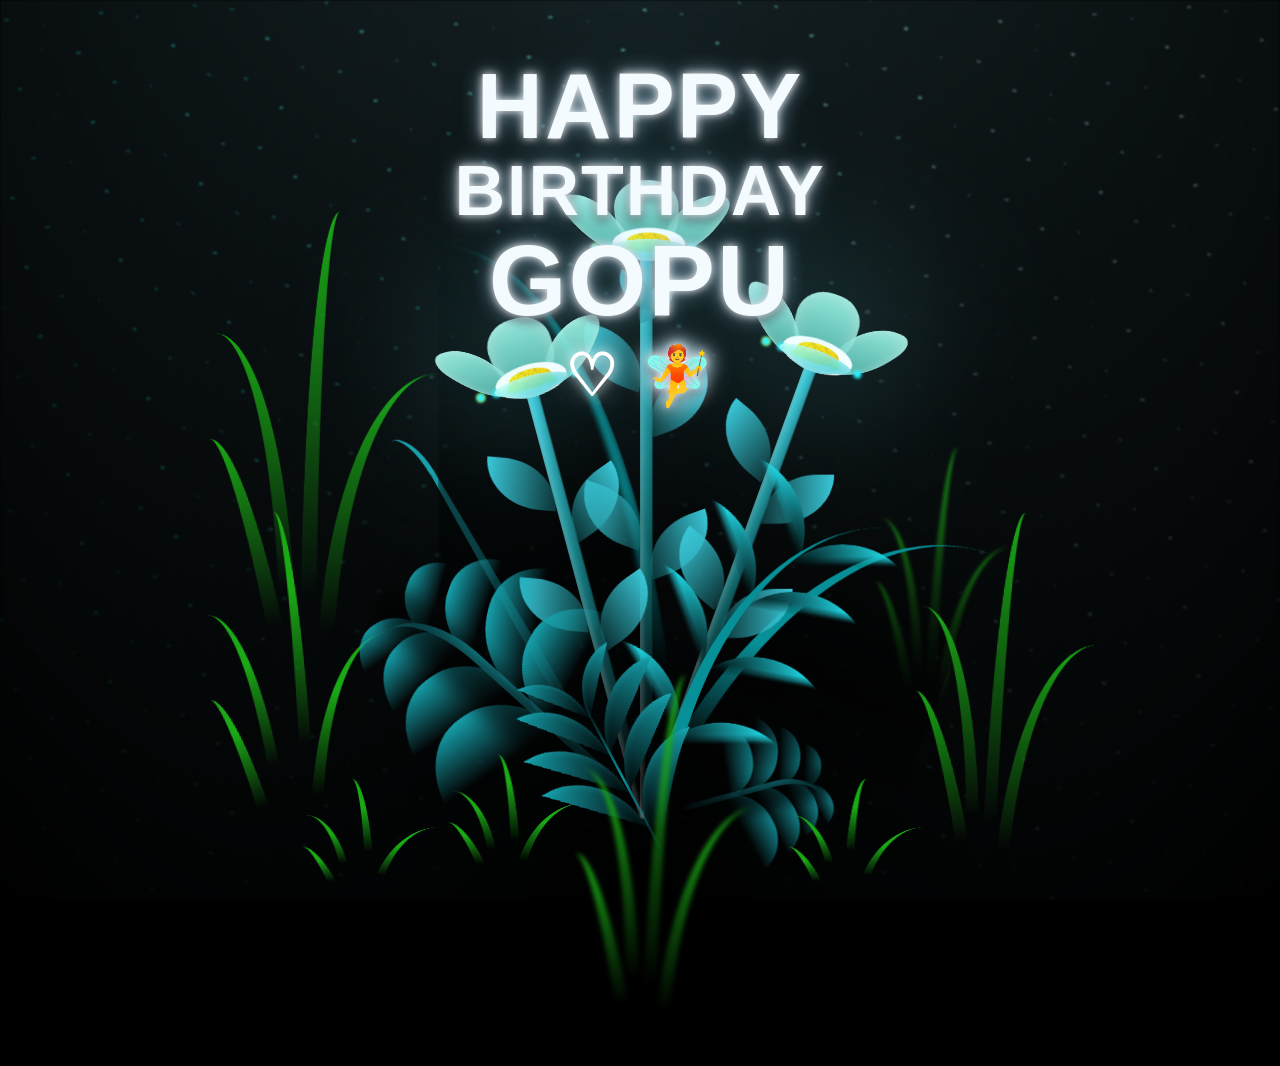
<file: index_birthday_animated.html>
<!DOCTYPE html>
<html lang="en" >
<head>
  <meta charset="UTF-8">
  <title>CSS Blossoming Flowers | @code_zenith.ai</title>
  <link rel="stylesheet" href="./style.css">

<style>
.birthday-message{position:fixed;top:7vh;left:0;z-index:20;width:100%;text-align:center;pointer-events:none;font-family:Arial,Helvetica,sans-serif;font-weight:900;letter-spacing:2px;color:#f4fbff;text-shadow:0 0 8px rgba(255,255,255,.95),0 0 20px rgba(180,225,255,.75),0 4px 12px rgba(0,0,0,.9)}
.birthday-line{margin:0;line-height:.95;opacity:0;transform:translateY(-90px) scale(.75);animation:birthdayDrop 1.15s cubic-bezier(.2,1.45,.35,1) forwards}
.birthday-line.happy{font-size:clamp(42px,14vw,92px);animation-delay:1.1s}
.birthday-line.bday{font-size:clamp(31px,10.5vw,70px);margin-top:8px;transform:translateY(90px) scale(.75);animation-name:birthdayRise;animation-delay:2.05s}
.birthday-line.gopu{font-size:clamp(45px,15vw,100px);margin-top:8px;transform:scale(.25);animation-name:birthdayPop;animation-delay:3s}
.birthday-icons{margin-top:14px;display:flex;justify-content:center;align-items:center;gap:22px;font-size:clamp(34px,10vw,58px);opacity:0;animation:iconsIn 1s ease-out 3.85s forwards}
.birthday-heart{color:#fff;font-family:Arial,sans-serif;text-shadow:0 0 12px #fff,0 0 28px rgba(210,240,255,.9);animation:gentleFloat 2.5s ease-in-out 4.8s infinite}
.birthday-fairy{filter:drop-shadow(0 0 9px rgba(220,245,255,.9));animation:gentleFloat 2.8s ease-in-out 4.9s infinite reverse}
@keyframes birthdayDrop{0%{opacity:0;transform:translateY(-110px) scale(.7)}70%{opacity:1;transform:translateY(8px) scale(1.04)}100%{opacity:1;transform:translateY(0) scale(1)}}
@keyframes birthdayRise{0%{opacity:0;transform:translateY(100px) scale(.7)}70%{opacity:1;transform:translateY(-7px) scale(1.04)}100%{opacity:1;transform:translateY(0) scale(1)}}
@keyframes birthdayPop{0%{opacity:0;transform:scale(.2)}65%{opacity:1;transform:scale(1.12)}82%{transform:scale(.96)}100%{opacity:1;transform:scale(1)}}
@keyframes iconsIn{0%{opacity:0;transform:translateY(30px) scale(.7)}70%{opacity:1;transform:translateY(-5px) scale(1.05)}100%{opacity:1;transform:translateY(0) scale(1)}}
@keyframes gentleFloat{0%,100%{transform:translateY(0) rotate(-2deg)}50%{transform:translateY(-9px) rotate(2deg)}}
@media(max-height:700px){.birthday-message{top:4vh}}
</style>

</head>
<body>

<body class="not-loaded">

  <!-- Animated birthday message -->
  <div class="birthday-message" aria-label="Happy Birthday Gopu">
    <div class="birthday-line happy">HAPPY</div>
    <div class="birthday-line bday">BIRTHDAY</div>
    <div class="birthday-line gopu">GOPU</div>
    <div class="birthday-icons">
      <span class="birthday-heart">♡</span>
      <span class="birthday-fairy">🧚</span>
    </div>
  </div>

  <div class="night"></div>
  <div class="flowers">
    <div class="flower flower--1">
      <div class="flower__leafs flower__leafs--1">
        <div class="flower__leaf flower__leaf--1"></div>
        <div class="flower__leaf flower__leaf--2"></div>
        <div class="flower__leaf flower__leaf--3"></div>
        <div class="flower__leaf flower__leaf--4"></div>
        <div class="flower__white-circle"></div>

        <div class="flower__light flower__light--1"></div>
        <div class="flower__light flower__light--2"></div>
        <div class="flower__light flower__light--3"></div>
        <div class="flower__light flower__light--4"></div>
        <div class="flower__light flower__light--5"></div>
        <div class="flower__light flower__light--6"></div>
        <div class="flower__light flower__light--7"></div>
        <div class="flower__light flower__light--8"></div>

      </div>
      <div class="flower__line">
        <div class="flower__line__leaf flower__line__leaf--1"></div>
        <div class="flower__line__leaf flower__line__leaf--2"></div>
        <div class="flower__line__leaf flower__line__leaf--3"></div>
        <div class="flower__line__leaf flower__line__leaf--4"></div>
        <div class="flower__line__leaf flower__line__leaf--5"></div>
        <div class="flower__line__leaf flower__line__leaf--6"></div>
      </div>
    </div>

    <div class="flower flower--2">
      <div class="flower__leafs flower__leafs--2">
        <div class="flower__leaf flower__leaf--1"></div>
        <div class="flower__leaf flower__leaf--2"></div>
        <div class="flower__leaf flower__leaf--3"></div>
        <div class="flower__leaf flower__leaf--4"></div>
        <div class="flower__white-circle"></div>

        <div class="flower__light flower__light--1"></div>
        <div class="flower__light flower__light--2"></div>
        <div class="flower__light flower__light--3"></div>
        <div class="flower__light flower__light--4"></div>
        <div class="flower__light flower__light--5"></div>
        <div class="flower__light flower__light--6"></div>
        <div class="flower__light flower__light--7"></div>
        <div class="flower__light flower__light--8"></div>

      </div>
      <div class="flower__line">
        <div class="flower__line__leaf flower__line__leaf--1"></div>
        <div class="flower__line__leaf flower__line__leaf--2"></div>
        <div class="flower__line__leaf flower__line__leaf--3"></div>
        <div class="flower__line__leaf flower__line__leaf--4"></div>
      </div>
    </div>

    <div class="flower flower--3">
      <div class="flower__leafs flower__leafs--3">
        <div class="flower__leaf flower__leaf--1"></div>
        <div class="flower__leaf flower__leaf--2"></div>
        <div class="flower__leaf flower__leaf--3"></div>
        <div class="flower__leaf flower__leaf--4"></div>
        <div class="flower__white-circle"></div>

        <div class="flower__light flower__light--1"></div>
        <div class="flower__light flower__light--2"></div>
        <div class="flower__light flower__light--3"></div>
        <div class="flower__light flower__light--4"></div>
        <div class="flower__light flower__light--5"></div>
        <div class="flower__light flower__light--6"></div>
        <div class="flower__light flower__light--7"></div>
        <div class="flower__light flower__light--8"></div>

      </div>
      <div class="flower__line">
        <div class="flower__line__leaf flower__line__leaf--1"></div>
        <div class="flower__line__leaf flower__line__leaf--2"></div>
        <div class="flower__line__leaf flower__line__leaf--3"></div>
        <div class="flower__line__leaf flower__line__leaf--4"></div>
      </div>
    </div>

    <div class="grow-ans" style="--d:1.2s">
      <div class="flower__g-long">
        <div class="flower__g-long__top"></div>
        <div class="flower__g-long__bottom"></div>
      </div>
    </div>

    <div class="growing-grass">
      <div class="flower__grass flower__grass--1">
        <div class="flower__grass--top"></div>
        <div class="flower__grass--bottom"></div>
        <div class="flower__grass__leaf flower__grass__leaf--1"></div>
        <div class="flower__grass__leaf flower__grass__leaf--2"></div>
        <div class="flower__grass__leaf flower__grass__leaf--3"></div>
        <div class="flower__grass__leaf flower__grass__leaf--4"></div>
        <div class="flower__grass__leaf flower__grass__leaf--5"></div>
        <div class="flower__grass__leaf flower__grass__leaf--6"></div>
        <div class="flower__grass__leaf flower__grass__leaf--7"></div>
        <div class="flower__grass__leaf flower__grass__leaf--8"></div>
        <div class="flower__grass__overlay"></div>
      </div>
    </div>

    <div class="growing-grass">
      <div class="flower__grass flower__grass--2">
        <div class="flower__grass--top"></div>
        <div class="flower__grass--bottom"></div>
        <div class="flower__grass__leaf flower__grass__leaf--1"></div>
        <div class="flower__grass__leaf flower__grass__leaf--2"></div>
        <div class="flower__grass__leaf flower__grass__leaf--3"></div>
        <div class="flower__grass__leaf flower__grass__leaf--4"></div>
        <div class="flower__grass__leaf flower__grass__leaf--5"></div>
        <div class="flower__grass__leaf flower__grass__leaf--6"></div>
        <div class="flower__grass__leaf flower__grass__leaf--7"></div>
        <div class="flower__grass__leaf flower__grass__leaf--8"></div>
        <div class="flower__grass__overlay"></div>
      </div>
    </div>

    <div class="grow-ans" style="--d:2.4s">
      <div class="flower__g-right flower__g-right--1">
        <div class="leaf"></div>
      </div>
    </div>

    <div class="grow-ans" style="--d:2.8s">
      <div class="flower__g-right flower__g-right--2">
        <div class="leaf"></div>
      </div>
    </div>

    <div class="grow-ans" style="--d:2.8s">
      <div class="flower__g-front">
        <div class="flower__g-front__leaf-wrapper flower__g-front__leaf-wrapper--1">
          <div class="flower__g-front__leaf"></div>
        </div>
        <div class="flower__g-front__leaf-wrapper flower__g-front__leaf-wrapper--2">
          <div class="flower__g-front__leaf"></div>
        </div>
        <div class="flower__g-front__leaf-wrapper flower__g-front__leaf-wrapper--3">
          <div class="flower__g-front__leaf"></div>
        </div>
        <div class="flower__g-front__leaf-wrapper flower__g-front__leaf-wrapper--4">
          <div class="flower__g-front__leaf"></div>
        </div>
        <div class="flower__g-front__leaf-wrapper flower__g-front__leaf-wrapper--5">
          <div class="flower__g-front__leaf"></div>
        </div>
        <div class="flower__g-front__leaf-wrapper flower__g-front__leaf-wrapper--6">
          <div class="flower__g-front__leaf"></div>
        </div>
        <div class="flower__g-front__leaf-wrapper flower__g-front__leaf-wrapper--7">
          <div class="flower__g-front__leaf"></div>
        </div>
        <div class="flower__g-front__leaf-wrapper flower__g-front__leaf-wrapper--8">
          <div class="flower__g-front__leaf"></div>
        </div>
        <div class="flower__g-front__line"></div>
      </div>
    </div>

    <div class="grow-ans" style="--d:3.2s">
      <div class="flower__g-fr">
        <div class="leaf"></div>
        <div class="flower__g-fr__leaf flower__g-fr__leaf--1"></div>
        <div class="flower__g-fr__leaf flower__g-fr__leaf--2"></div>
        <div class="flower__g-fr__leaf flower__g-fr__leaf--3"></div>
        <div class="flower__g-fr__leaf flower__g-fr__leaf--4"></div>
        <div class="flower__g-fr__leaf flower__g-fr__leaf--5"></div>
        <div class="flower__g-fr__leaf flower__g-fr__leaf--6"></div>
        <div class="flower__g-fr__leaf flower__g-fr__leaf--7"></div>
        <div class="flower__g-fr__leaf flower__g-fr__leaf--8"></div>
      </div>
    </div>

    <div class="long-g long-g--0">
      <div class="grow-ans" style="--d:3s">
        <div class="leaf leaf--0"></div>
      </div>
      <div class="grow-ans" style="--d:2.2s">
        <div class="leaf leaf--1"></div>
      </div>
      <div class="grow-ans" style="--d:3.4s">
        <div class="leaf leaf--2"></div>
      </div>
      <div class="grow-ans" style="--d:3.6s">
        <div class="leaf leaf--3"></div>
      </div>
    </div>

    <div class="long-g long-g--1">
      <div class="grow-ans" style="--d:3.6s">
        <div class="leaf leaf--0"></div>
      </div>
      <div class="grow-ans" style="--d:3.8s">
        <div class="leaf leaf--1"></div>
      </div>
      <div class="grow-ans" style="--d:4s">
        <div class="leaf leaf--2"></div>
      </div>
      <div class="grow-ans" style="--d:4.2s">
        <div class="leaf leaf--3"></div>
      </div>
    </div>

    <div class="long-g long-g--2">
      <div class="grow-ans" style="--d:4s">
        <div class="leaf leaf--0"></div>
      </div>
      <div class="grow-ans" style="--d:4.2s">
        <div class="leaf leaf--1"></div>
      </div>
      <div class="grow-ans" style="--d:4.4s">
        <div class="leaf leaf--2"></div>
      </div>
      <div class="grow-ans" style="--d:4.6s">
        <div class="leaf leaf--3"></div>
      </div>
    </div>

    <div class="long-g long-g--3">
      <div class="grow-ans" style="--d:4s">
        <div class="leaf leaf--0"></div>
      </div>
      <div class="grow-ans" style="--d:4.2s">
        <div class="leaf leaf--1"></div>
      </div>
      <div class="grow-ans" style="--d:3s">
        <div class="leaf leaf--2"></div>
      </div>
      <div class="grow-ans" style="--d:3.6s">
        <div class="leaf leaf--3"></div>
      </div>
    </div>

    <div class="long-g long-g--4">
      <div class="grow-ans" style="--d:4s">
        <div class="leaf leaf--0"></div>
      </div>
      <div class="grow-ans" style="--d:4.2s">
        <div class="leaf leaf--1"></div>
      </div>
      <div class="grow-ans" style="--d:3s">
        <div class="leaf leaf--2"></div>
      </div>
      <div class="grow-ans" style="--d:3.6s">
        <div class="leaf leaf--3"></div>
      </div>
    </div>

    <div class="long-g long-g--5">
      <div class="grow-ans" style="--d:4s">
        <div class="leaf leaf--0"></div>
      </div>
      <div class="grow-ans" style="--d:4.2s">
        <div class="leaf leaf--1"></div>
      </div>
      <div class="grow-ans" style="--d:3s">
        <div class="leaf leaf--2"></div>
      </div>
      <div class="grow-ans" style="--d:3.6s">
        <div class="leaf leaf--3"></div>
      </div>
    </div>

    <div class="long-g long-g--6">
      <div class="grow-ans" style="--d:4.2s">
        <div class="leaf leaf--0"></div>
      </div>
      <div class="grow-ans" style="--d:4.4s">
        <div class="leaf leaf--1"></div>
      </div>
      <div class="grow-ans" style="--d:4.6s">
        <div class="leaf leaf--2"></div>
      </div>
      <div class="grow-ans" style="--d:4.8s">
        <div class="leaf leaf--3"></div>
      </div>
    </div>

    <div class="long-g long-g--7">
      <div class="grow-ans" style="--d:3s">
        <div class="leaf leaf--0"></div>
      </div>
      <div class="grow-ans" style="--d:3.2s">
        <div class="leaf leaf--1"></div>
      </div>
      <div class="grow-ans" style="--d:3.5s">
        <div class="leaf leaf--2"></div>
      </div>
      <div class="grow-ans" style="--d:3.6s">
        <div class="leaf leaf--3"></div>
      </div>
    </div>
  </div>
</body>

  <script  src="./script.js"></script>

</body>
</html>
</file>
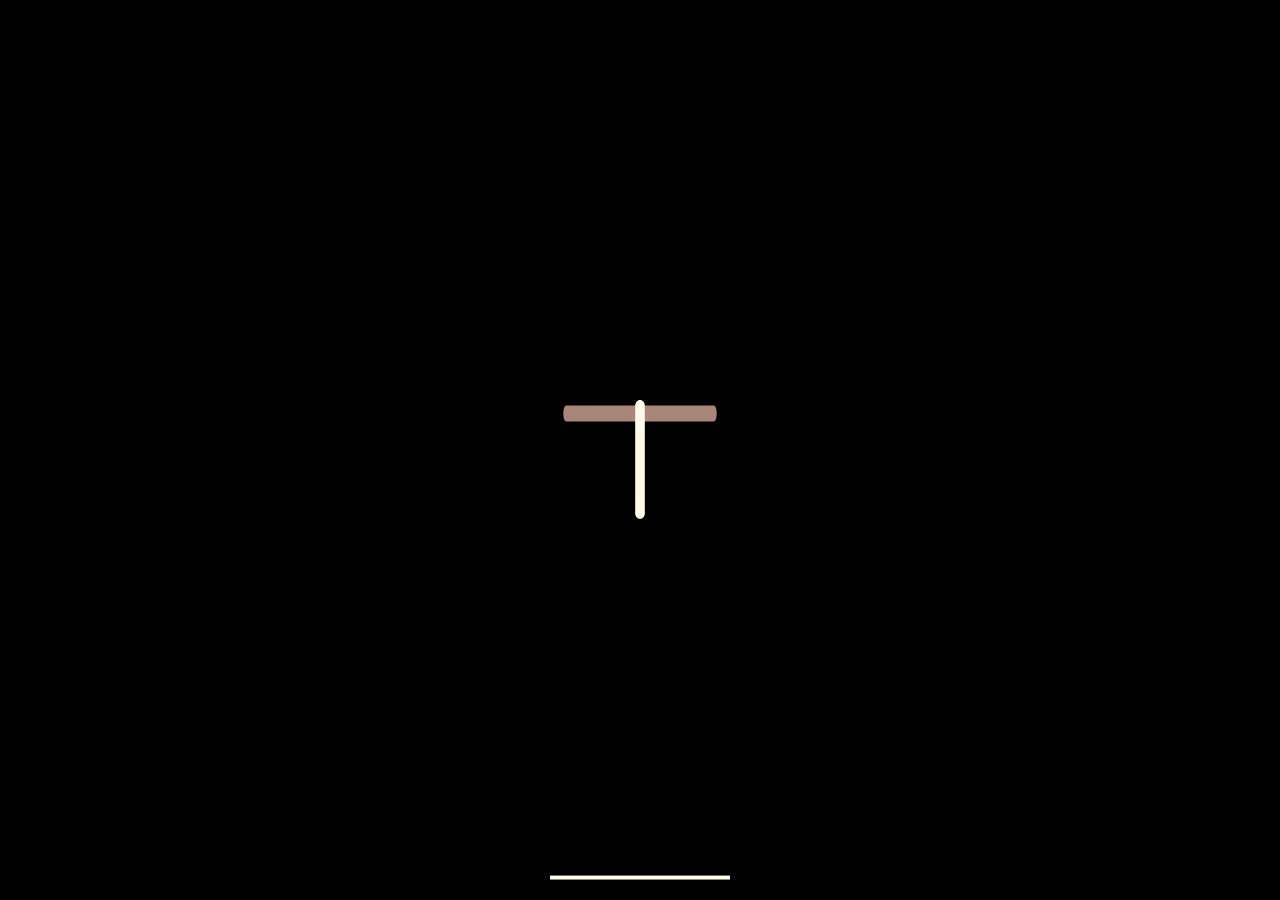
<file: index_cake_bigger_no_text.html>
<!DOCTYPE html>
<html lang="en">
<head>
    <meta charset="UTF-8">
    <meta name="viewport" content="width=device-width, initial-scale=1.0">
    <link rel="stylesheet" href="style.css">
    <title>Birthday Cake Animation || @code_Zenith.ai</title>
</head>
<body>
    <div class="velas">
    <div class="fuego"></div>
    <div class="fuego"></div>
    <div class="fuego"></div>
    <div class="fuego"></div>
    <div class="fuego"></div>
</div>
<svg id="cake" version="1.1" x="0px" y="0px" width="200px" height="500px" viewBox="0 0 200 500" enable-background="new 0 0 200 500" xml:space="preserve">
    <path fill="#a88679" d="M173.667-13.94c-49.298,0-102.782,0-147.334,0c-3.999,0-4-16.002,0-16.002
		c44.697,0,96.586,0,147.334,0C177.667-29.942,177.668-13.94,173.667-13.94z">
        <animate id="bizcocho_3" attributeName="d" calcMode="spline" keySplines="0 0 1 1; 0 0 1 1" begin="relleno_2.end" dur="0.3s" fill="freeze" values="
                          M173.667-13.94c-49.298,0-102.782,0-147.334,0c-3.999,0-4-16.002,0-16.002
		c44.697,0,96.586,0,147.334,0C177.667-29.942,177.668-13.94,173.667-13.94z
                          ;
                          M173.667,411.567c-47.995,12.408-102.955,12.561-147.334,0
		c-3.848-1.089-0.189-16.089,3.661-15.002c44.836,12.66,90.519,12.753,139.427,0.07
		C173.293,395.631,177.541,410.566,173.667,411.567z
                          ;
                          M173.667,427.569c-49.795,0-101.101,0-147.334,0c-3.999,0-4-16.002,0-16.002
		c46.385,0,97.539,0,147.334,0C177.668,411.567,177.667,427.569,173.667,427.569z
                          " />
    </path>
    <path fill="#8b6a60" d="M100-178.521c1.858,0,3.364,1.506,3.364,3.363c0,0,0,33.17,0,44.227
		c0,19.144,0,57.431,0,76.574c0,10.152,0,40.607,0,40.607c0,1.858-1.506,3.364-3.364,3.364l0,0c-1.858,0-3.364-1.506-3.364-3.364c0,0,0-30.455,0-40.607c0-19.144,0-57.432,0-76.575c0-11.057,0-44.226,0-44.226C96.636-177.015,98.142-178.521,100-178.521
		L100-178.521z">
        <animate id="relleno_2" attributeName="d" calcMode="spline" keySplines="0 0 1 1; 0 0 1 1; 0 0 0.58 1" begin="bizcocho_2.end" dur="0.5s" fill="freeze" values="
                          M100-178.521c1.858,0,3.364,1.506,3.364,3.363c0,0,0,33.17,0,44.227
		c0,19.144,0,57.431,0,76.574c0,10.152,0,40.607,0,40.607c0,1.858-1.506,3.364-3.364,3.364l0,0c-1.858,0-3.364-1.506-3.364-3.364c0,0,0-30.455,0-40.607c0-19.144,0-57.432,0-76.575c0-11.057,0-44.226,0-44.226C96.636-177.015,98.142-178.521,100-178.521
		L100-178.521z
                          ;
                          M100,267.257c1.858,0,3.364,1.506,3.364,3.363c0,0,0,33.17,0,44.227
		c0,19.143,0,57.43,0,76.574c0,10.151,0,40.606,0,40.606c0,1.858-1.506,3.364-3.364,3.364l0,0c-1.858,0-3.364-1.506-3.364-3.364
		c0,0,0-30.455,0-40.606c0-19.145,0-57.432,0-76.576c0-11.057,0-44.225,0-44.225C96.636,268.763,98.142,267.257,100,267.257
		L100,267.257z
                          ;
                          M93.928,405.433c-0.655,6.444-0.102,9.067,2.957,11.798c0,0,8.083,5.571,16.828,3.503
		c18.629-4.406,43.813,6.194,50.792,7.791c14.75,3.375,9.162,6.867,9.162,6.867c-2.412,2.258-58.328,0-73.667,0l0,0
		c-1.858,0-69.995,2.133-73.667,0c0,0-3.337-2.439,6.172-5.992c11.375-4.25,52.875,8.822,47.139-9.442
		c-6.333-20.167,5.226-21.514,5.226-21.514c3.435-0.915,12.78-6.663,10.923-0.546L93.928,405.433z
                          ;
                          M102.242,427.569c5.348,0,14.079,0,17.462,0c0,0,17.026,0,27.504,0
		c19.143,0,20.39-3.797,26.459,0c3,1.877,0,7.823,0,7.823c-2.412,2.258-58.328,0-73.667,0l0,0c-1.858,0-67.187,0-73.667,0
		c0,0-4.125-4.983,0-7.823c5.201-3.58,16.085,0,23.725,0c8.841,0,20.762,0,20.762,0c3.686,0,8.597,0,19.511,0H102.242z
                          " />
    </path>
    <path fill="#a88679" d="M173.667-15.929c-46.512,0-105.486,0-147.334,0c-3.999,0-4-16.002,0-16.002
		c43.566,0,97.96,0,147.334,0C177.667-31.931,177.666-15.929,173.667-15.929z">
        <animate id="bizcocho_2" attributeName="d" calcMode="spline" keySplines="0 0 1 1; 0 0 1 1; 0.25 0 0.58 1" begin="relleno_1.end" dur="0.5s" fill="freeze" values="
                          M173.667-15.929c-46.512,0-105.486,0-147.334,0c-3.999,0-4-16.002,0-16.002
		c43.566,0,97.96,0,147.334,0C177.667-31.931,177.666-15.929,173.667-15.929z
                          ;
                          M173.434,445.393c-47.269,8.001-105.245,8.001-147.334,0c-3.929-0.747-0.692-16.543,3.243-15.824
		c43.828,8.001,92.165,8.001,140.739,0C174.029,428.918,177.377,444.726,173.434,445.393z
                          ;
                          M173.667,449.514c-47.576-5.454-102.799-5.744-147.333,0c-3.966,0.512-3.938-15.297,0-16.002
		c43.683-7.823,97.646-8.026,147.333,0C177.616,434.15,177.642,449.969,173.667,449.514z
                          ;
                          M173.667,451.394c-49.298,0-102.782,0-147.334,0c-3.999,0-4-16.002,0-16.002
		c44.697,0,96.586,0,147.334,0C177.667,435.392,177.668,451.394,173.667,451.394z
                          " />
    </path>
    <path fill="#8b6a60" d="M101.368-73.685c0,12.164,0,15.18,0,28.519c0,22.702,0-13.661,0,8.304c0,14.48,0,18.233,0,30.512
		c0,1.753-2.958,1.847-2.958,0c0-12.68,0-16.277,0-30.401c0-21.983,0,11.66,0-8.305c0-13.027,0-15.992,0-28.628
		C98.411-75.883,101.368-75.592,101.368-73.685z">
        <animate id="relleno_1" attributeName="d" calcMode="spline" keySplines="0 0 1 1; 0 0 1 1; 0 0 0.6 1" begin="bizcocho_1.end" dur="0.5s" fill="freeze" values="
                          M101.368-73.685c0,12.164,0,15.18,0,28.519c0,22.702,0-13.661,0,8.304c0,14.48,0,18.233,0,30.512
		c0,1.753-2.958,1.847-2.958,0c0-12.68,0-16.277,0-30.401c0-21.983,0,11.66,0-8.305c0-13.027,0-15.992,0-28.628
		C98.411-75.883,101.368-75.592,101.368-73.685z
                          ;
                          M101.368,350.885c0,12.164,0,65.18,0,78.518c0,22.703,0-33.66,0-11.695c0,14.48,0,28.232,0,40.512
		c0,1.753-2.958,1.847-2.958,0c0-12.68,0-26.277,0-40.402c0-21.982,0,31.66,0,11.695c0-13.027,0-65.992,0-78.627
		C98.411,348.686,101.368,348.977,101.368,350.885z
                          ;
                          M128.38,447.567c37.626,6.312,39.303,13.658,26.833,12.833c-22.653-1.499-13.636-0.831-23.302-0.831
		c-14.48,0-17.884,0-30.163,0c-2.087,0-2.068,0-3.915,0c-13.333,0-8.963,0-23.088,0c-11.668,0-14.062,5.995-27.532,1.164
		c-12.629-4.529,38.667-3.167,46.833-17.333C100.077,432.94,105.546,443.736,128.38,447.567z
                          ;
                          M173.667,451.394c2.875,0,2.997,9.257,0,9.131c-22.662-0.956-32.09-0.956-41.756-0.956
		c-14.48,0-17.884,0-30.163,0c-2.087,0-2.068,0-3.915,0c-13.333,0-8.963,0-23.088,0c-11.668,0-34.99-0.294-48.412,1.831
		c-4.109,0.65-3.01-10.006,0-10.006C37.129,451.394,149.379,451.394,173.667,451.394z
                          " />
    </path>
    <path fill="#a88679" d="M173.667,21.571c-33.174,0-111.467,0-147.334,0c-4,0-4-16.002,0-16.002c39.836,0,105.982,0,147.334,0
		C177.668,5.569,177.667,21.571,173.667,21.571z">
        <animate id="bizcocho_1" attributeName="d" calcMode="spline" keySplines="0 0 1 1; 0 0 1 1; 0 0 1 1; 0.25 0 1 1; 0 0 1 1; 0.25 0 0.6 1" begin="2s" dur="0.8s" fill="freeze" values="
                          M173.667,21.571c-33.174,0-111.467,0-147.334,0c-4,0-4-16.002,0-16.002c39.836,0,105.982,0,147.334,0
		C177.668,5.569,177.667,21.571,173.667,21.571z
                          ;
                          M173.667,459.569c-33.197,16.002-110.782,16.002-147.334,0c-3.664-1.604,1.614-15.617,5.337-14.153
		c40.702,16.002,94.289,16.104,136.505,0.103C171.917,444.1,177.271,457.832,173.667,459.569z
                          ;
                          M171.817,475.571c-39.361-3.001-105.438-2.571-143.556,0c-3.991,0.27-7.377-14.736-3.387-15.014
		c41.553-2.888,104.421-3.121,150.51-0.233C179.378,460.574,175.806,475.875,171.817,475.571z
                          ;
                          M171.817,459.564c-38.8-12.188-104.504-13.762-143.556,0c-3.772,1.329-7.961-12.604-4.178-13.905
		c40.864-14.064,105.114-15.52,151.918-0.973C179.822,445.874,175.634,460.762,171.817,459.564z
                          ;
                          M173.667,475.571c-46.376-5.005-105.924-4.003-147.334,0c-3.981,0.385-3.479-15.421,0.479-16.002
		c43.087-6.327,97.705-7.083,146.855,0.438C177.621,460.613,177.644,476,173.667,475.571z
                          ;
                          M173.667,474.117c-46.376,1.866-105.638,2.01-147.334,0c-3.995-0.192-3.52-16.144,0.479-16.002
		c43.794,1.55,96.341,1.541,145.723,0C176.532,457.99,177.663,473.956,173.667,474.117z
                          ;
                          M173.667,475.571c-46.512,0-105.486,0-147.334,0c-3.999,0-4-16.002,0-16.002c43.566,0,97.96,0,147.334,0
		C177.667,459.569,177.666,475.571,173.667,475.571z
                          " />
    </path>
    <path fill="#fefae9" d="M104.812,113.216c0,3.119-2.164,5.67-4.812,5.67c-2.646,0-4.812-2.551-4.812-5.67c0-5.594,0-16.782,0-22.375
	c0-5.143,0-15.427,0-20.568c0-7.333,0-21.998,0-29.33c0-5.523,0-16.569,0-22.092c0-3.295,0-9.885,0-13.181
	C95.188,2.551,97.353,0,100,0c2.648,0,4.812,2.551,4.812,5.669c0,3.248,0,9.743,0,12.991c0,5.428,0,16.284,0,21.711
	c0,7.618,0,22.854,0,30.472c0,4.952,0,14.854,0,19.807C104.812,96.292,104.812,107.576,104.812,113.216z">
        <animate id="crema" attributeName="d" calcMode="spline" keySplines="0 0 1 1; 0 0 1 1; 0 0 1 1; 0.25 0 1 1; 0 0 1 1; 0 0 0.58 1" begin="bizcocho_3.end" dur="2s" fill="freeze" values="
                          M104.812,113.216c0,3.119-2.164,5.67-4.812,5.67c-2.646,0-4.812-2.551-4.812-5.67c0-5.594,0-16.782,0-22.375
	c0-5.143,0-15.427,0-20.568c0-7.333,0-21.998,0-29.33c0-5.523,0-16.569,0-22.092c0-3.295,0-9.885,0-13.181
	C95.188,2.551,97.353,0,100,0c2.648,0,4.812,2.551,4.812,5.669c0,3.248,0,9.743,0,12.991c0,5.428,0,16.284,0,21.711
	c0,7.618,0,22.854,0,30.472c0,4.952,0,14.854,0,19.807C104.812,96.292,104.812,107.576,104.812,113.216z
                          ;
                          M104.812,405.897c0,3.119-2.164,5.67-4.812,5.67c-2.646,0-4.812-2.551-4.812-5.67c0-5.594,0-16.782,0-22.376
	c0-5.143,0-15.426,0-20.568c0-7.332,0-21.997,0-29.33c0-5.522,0-16.568,0-22.092c0-3.295,0-9.885,0-13.181
	c0-3.118,2.165-5.669,4.812-5.669c2.648,0,4.812,2.551,4.812,5.669c0,3.247,0,9.743,0,12.991c0,5.428,0,16.283,0,21.711
	c0,7.618,0,22.854,0,30.473c0,4.951,0,14.854,0,19.807C104.812,388.972,104.812,400.256,104.812,405.897z
                          ;
                          M111.873,411.567c-3.119,0-9.226,0-11.874,0c-2.646,0-7.748,0-10.867,0c-7.086,0-12.698,0-18.292,0
	c-6.592,0-12.871,7.371-19.166,3.008c-10.043-6.961-7.776-10.169,2.991-17.745c12.61-8.873,27.713,1.994,25.919-7.531
	c-2.589-13.742,11.008-14.513,11.365-17.789c0.441-4.051,4.235-11.107,8.051-8.175c3.113,2.393,1.007,8.008,0,13.159
	c-1.871,9.569,8.058,2.113,9.494,14.155c2.592,21.732,21.184-0.675,29.309,7.976c5.216,5.553,18.413,5.552,15.426,12.942
	c-3.131,7.745-15.825-4.369-23.8,2.903C126.261,418.271,118.301,411.567,111.873,411.567z
                          ;
                          M111.873,411.567c-3.119,0-9.226,0-11.874,0c-2.646,0-9.734,4.069-12.853,4.069
	c-7.086,0-10.712-4.069-16.306-4.069c-6.592,0-12.12,6.013-19.166,3.008c-7.053-3.008-7.458,2.026-18.659,1.165
	c-6.832-0.525-7.522-3.034-7.533-6.265c-0.037-10.336,22.073-2.452,36.613-2.628c10.234-0.124,19.856-1.439,37.905-2.102
	c16.642-0.61,32.699,1.552,46.009,1.927c12.438,0.351,29.663-8.99,31.532,3.315c0.773,5.093-5.605,3.342-11.211,9.579
	c-5.093,5.667-7.59-4.605-12.965-3.832c-8.269,1.189-14.962-8.537-22.937-1.265C126.261,418.271,118.301,411.567,111.873,411.567z
                          ;
                          M110.946,413.652c-2.904-1.137-8.405-2.748-12.446-0.97c-6.099,2.685-7.273,10.358-13.253,8.242
	c-7.843-2.775-8.953-5.008-14.546-5.01c-24.653-0.011-4.849,26.507-18.264,26.507c-12.377,0,5.791-33.537-19.422-26.682
	c-7.703,2.095-9.806-0.942-9.817-4.173c-0.037-10.336,24.357-4.544,38.897-4.72c10.234-0.124,19.856-1.439,37.905-2.102
	c16.642-0.61,32.699,1.552,46.009,1.927c12.438,0.351,28.973-8.865,31.532,3.315c1.449,6.896,0.318,15.624-3.874,15.624
	c-7.619,0-1.788-15.192-19.243-7.111c-7.581,3.51-15.963-9.738-26.669,1.066C120.644,426.744,118.381,416.561,110.946,413.652z
                          ;
                          M111.547,413.9c-2.969-0.956-8.775-0.949-13.167-0.5c-14.667,1.5-8.325,16.508-14.667,16.666
	c-6.667,0.166-0.167-13.5-13.013-14.151c-30.471-1.545-5.572,46.651-18.987,46.651c-12.377,0,10.333-50.166-18.667-44.5
	c-7.835,1.531-9.537-1.417-9.548-4.647c-0.037-10.336,23.675-5.177,38.215-5.353c10.234-0.124,20.618-1.671,38.667-2.333
	c16.642-0.61,32.023,1.458,45.333,1.833c12.438,0.351,33.819-8.431,33.199,4.001c-0.532,10.666,0.414,26.166-5.245,25.833
	c-7.606-0.447-2.954-31.5-19.243-18.899c-7.985,6.177-17.658-5.969-27.377,5.732C118.88,434.066,121.38,417.067,111.547,413.9z
                          ;
                          M111.547,415.233c-6.667-0.834-9.667,4.667-13.833,3.333c-19.649-6.291-8.158,22.176-14.5,22.334
	c-6.667,0.166,2.833-18-13.333-22.167c-29.544-7.615-9.667,43.833-20.167,43.833c-10.333,0,8.004-55.006-16.833-39
	c-7.5,4.833-9.508-3.78-9.299-7.004c0.799-12.329,23.592-7.153,38.132-7.329c10.234-0.124,20.238-1.505,38.287-2.167
	c16.642-0.61,32.903,1.125,46.213,1.5c12.438,0.351,35.058-5.579,31.863,6.451c-5.532,20.833,1.25,28.216-4.409,27.883
	c-7.606-0.447-6.058-37.895-20.62-23.333c-10.167,10.166-15.972-0.747-25,12C119.547,443.568,121.798,416.515,111.547,415.233z
                          " />
    </path>
    <rect x="10" y="475.571" fill="#fefae9" width="180" height="4" />
</svg>

</body>
</html>
</file>
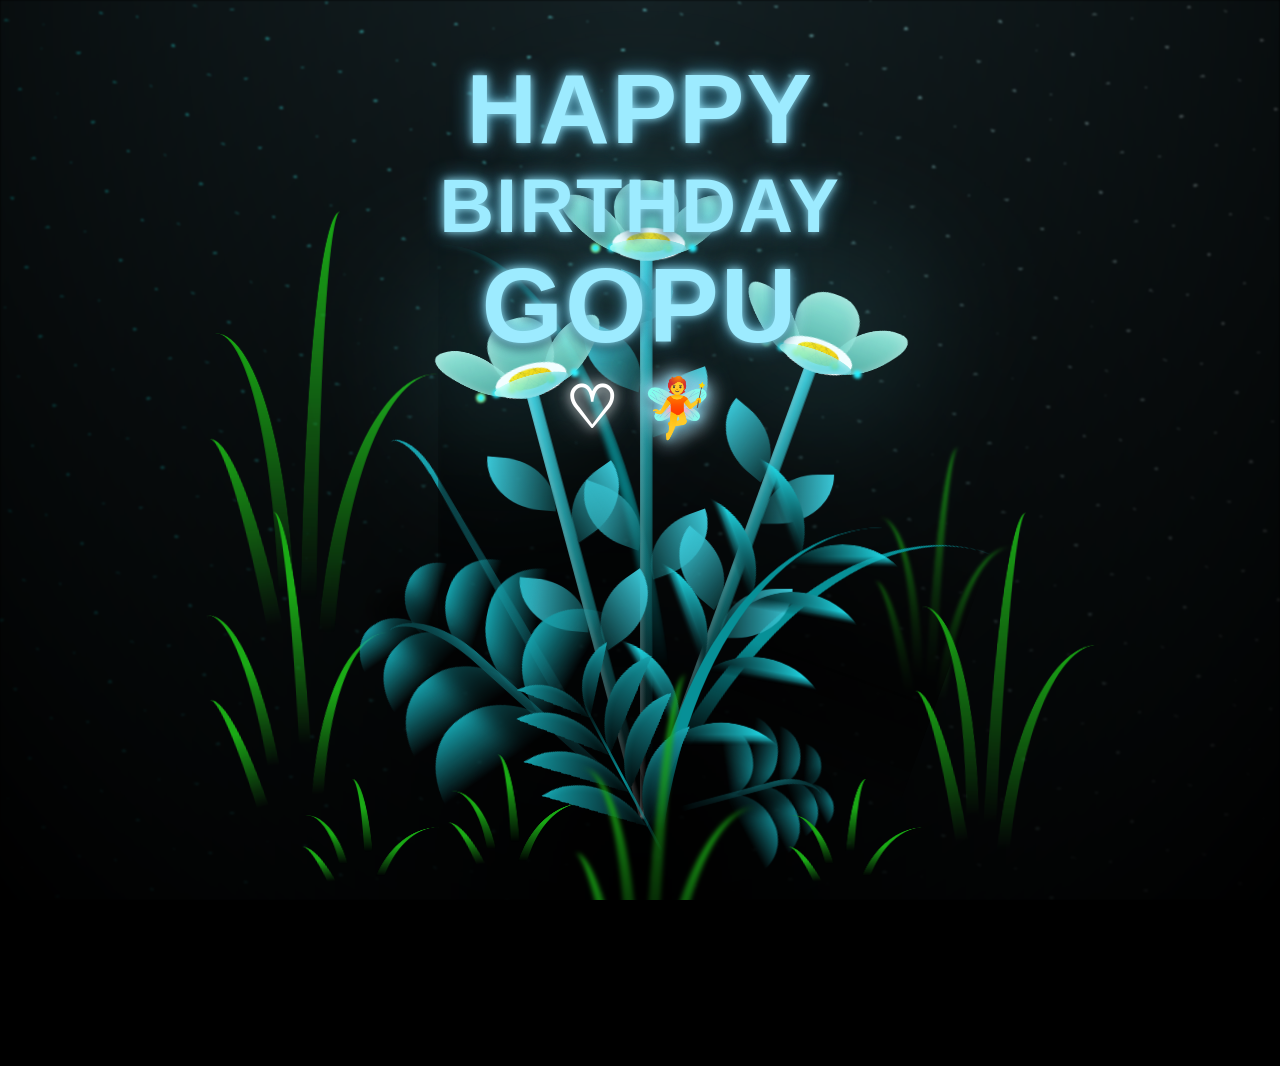
<file: index_flower_then_text-1.html>
<!DOCTYPE html>
<html lang="en" >
<head>
  <meta charset="UTF-8">
  <title>CSS Blossoming Flowers | @code_zenith.ai</title>
  <link rel="stylesheet" href="./style.css">

<style>
html,body{margin:0;width:100%;height:100%;overflow:hidden;}
body{overscroll-behavior:none;}
.birthday-message{position:absolute;top:7vh;left:0;z-index:20;width:100%;text-align:center;pointer-events:none;font-family:Arial,Helvetica,sans-serif;font-weight:900;letter-spacing:2px;color:#9DEBFF;text-shadow:0 0 8px rgba(157,235,255,.95),0 0 20px rgba(90,210,255,.72),0 4px 12px rgba(0,0,0,.9)}
.birthday-line{margin:0;line-height:.95;opacity:0;position:relative;top:0;will-change:transform,top;}
.birthday-line.happy{font-size:clamp(48px,15vw,98px);transform:translateX(-120vw);animation:happyFromLeft 2.8s cubic-bezier(.25,.7,.25,1) 9s forwards,softWave 5.2s ease-in-out 12s infinite}
.birthday-line.bday{font-size:clamp(36px,11.5vw,76px);margin-top:14px;transform:translateX(120vw);animation:bdayFromRight 2.8s cubic-bezier(.25,.7,.25,1) 9.7s forwards,softWave 5.5s ease-in-out 12.7s infinite}
.birthday-line.gopu{font-size:clamp(50px,16vw,105px);margin-top:14px;transform:translateY(-120vh);animation:gopuFromTop 2.9s cubic-bezier(.25,.7,.25,1) 10.4s forwards,softWave 5s ease-in-out 13.4s infinite}
.birthday-icons{margin-top:18px;display:flex;justify-content:center;align-items:center;gap:22px;font-size:clamp(34px,10vw,58px);opacity:0;animation:iconsIn 1.5s ease-out 13.4s forwards}
.birthday-heart{color:#fff;font-family:Arial,sans-serif;text-shadow:0 0 12px #fff,0 0 28px rgba(210,240,255,.9);animation:gentleFloat 2.5s ease-in-out 3.7s infinite}
.birthday-fairy{filter:drop-shadow(0 0 9px rgba(220,245,255,.9));animation:gentleFloat 2.8s ease-in-out 3.8s infinite reverse}
@keyframes happyFromLeft{0%{opacity:0;transform:translateX(-120vw)}100%{opacity:1;transform:translateX(0)}}
@keyframes bdayFromRight{0%{opacity:0;transform:translateX(120vw)}100%{opacity:1;transform:translateX(0)}}
@keyframes gopuFromTop{0%{opacity:0;transform:translateY(-120vh)}100%{opacity:1;transform:translateY(0)}}
@keyframes iconsIn{0%{opacity:0;transform:translateY(12px)}100%{opacity:1;transform:translateY(0)}}
@keyframes gentleFloat{0%,100%{transform:translateY(0)}50%{transform:translateY(-5px)}}
@keyframes softWave{0%,100%{top:0;transform:translateY(0) rotate(0deg)}25%{top:-2px;transform:translateY(-2px) rotate(-0.4deg)}50%{top:0;transform:translateY(1px) rotate(0.4deg)}75%{top:2px;transform:translateY(-1px) rotate(-0.25deg)}}
@media(max-height:700px){.birthday-message{top:4vh}}
</style>

</head>
<body class="not-loaded">

  <!-- Animated birthday message -->
  <div class="birthday-message" aria-label="Happy Birthday Gopu">
    <div class="birthday-line happy">HAPPY</div>
    <div class="birthday-line bday">BIRTHDAY</div>
    <div class="birthday-line gopu">GOPU</div>
    <div class="birthday-icons">
      <span class="birthday-heart">♡</span>
      <span class="birthday-fairy">🧚</span>
    </div>
  </div>

  <div class="night"></div>
  <div class="flowers">
    <div class="flower flower--1">
      <div class="flower__leafs flower__leafs--1">
        <div class="flower__leaf flower__leaf--1"></div>
        <div class="flower__leaf flower__leaf--2"></div>
        <div class="flower__leaf flower__leaf--3"></div>
        <div class="flower__leaf flower__leaf--4"></div>
        <div class="flower__white-circle"></div>

        <div class="flower__light flower__light--1"></div>
        <div class="flower__light flower__light--2"></div>
        <div class="flower__light flower__light--3"></div>
        <div class="flower__light flower__light--4"></div>
        <div class="flower__light flower__light--5"></div>
        <div class="flower__light flower__light--6"></div>
        <div class="flower__light flower__light--7"></div>
        <div class="flower__light flower__light--8"></div>

      </div>
      <div class="flower__line">
        <div class="flower__line__leaf flower__line__leaf--1"></div>
        <div class="flower__line__leaf flower__line__leaf--2"></div>
        <div class="flower__line__leaf flower__line__leaf--3"></div>
        <div class="flower__line__leaf flower__line__leaf--4"></div>
        <div class="flower__line__leaf flower__line__leaf--5"></div>
        <div class="flower__line__leaf flower__line__leaf--6"></div>
      </div>
    </div>

    <div class="flower flower--2">
      <div class="flower__leafs flower__leafs--2">
        <div class="flower__leaf flower__leaf--1"></div>
        <div class="flower__leaf flower__leaf--2"></div>
        <div class="flower__leaf flower__leaf--3"></div>
        <div class="flower__leaf flower__leaf--4"></div>
        <div class="flower__white-circle"></div>

        <div class="flower__light flower__light--1"></div>
        <div class="flower__light flower__light--2"></div>
        <div class="flower__light flower__light--3"></div>
        <div class="flower__light flower__light--4"></div>
        <div class="flower__light flower__light--5"></div>
        <div class="flower__light flower__light--6"></div>
        <div class="flower__light flower__light--7"></div>
        <div class="flower__light flower__light--8"></div>

      </div>
      <div class="flower__line">
        <div class="flower__line__leaf flower__line__leaf--1"></div>
        <div class="flower__line__leaf flower__line__leaf--2"></div>
        <div class="flower__line__leaf flower__line__leaf--3"></div>
        <div class="flower__line__leaf flower__line__leaf--4"></div>
      </div>
    </div>

    <div class="flower flower--3">
      <div class="flower__leafs flower__leafs--3">
        <div class="flower__leaf flower__leaf--1"></div>
        <div class="flower__leaf flower__leaf--2"></div>
        <div class="flower__leaf flower__leaf--3"></div>
        <div class="flower__leaf flower__leaf--4"></div>
        <div class="flower__white-circle"></div>

        <div class="flower__light flower__light--1"></div>
        <div class="flower__light flower__light--2"></div>
        <div class="flower__light flower__light--3"></div>
        <div class="flower__light flower__light--4"></div>
        <div class="flower__light flower__light--5"></div>
        <div class="flower__light flower__light--6"></div>
        <div class="flower__light flower__light--7"></div>
        <div class="flower__light flower__light--8"></div>

      </div>
      <div class="flower__line">
        <div class="flower__line__leaf flower__line__leaf--1"></div>
        <div class="flower__line__leaf flower__line__leaf--2"></div>
        <div class="flower__line__leaf flower__line__leaf--3"></div>
        <div class="flower__line__leaf flower__line__leaf--4"></div>
      </div>
    </div>

    <div class="grow-ans" style="--d:1.2s">
      <div class="flower__g-long">
        <div class="flower__g-long__top"></div>
        <div class="flower__g-long__bottom"></div>
      </div>
    </div>

    <div class="growing-grass">
      <div class="flower__grass flower__grass--1">
        <div class="flower__grass--top"></div>
        <div class="flower__grass--bottom"></div>
        <div class="flower__grass__leaf flower__grass__leaf--1"></div>
        <div class="flower__grass__leaf flower__grass__leaf--2"></div>
        <div class="flower__grass__leaf flower__grass__leaf--3"></div>
        <div class="flower__grass__leaf flower__grass__leaf--4"></div>
        <div class="flower__grass__leaf flower__grass__leaf--5"></div>
        <div class="flower__grass__leaf flower__grass__leaf--6"></div>
        <div class="flower__grass__leaf flower__grass__leaf--7"></div>
        <div class="flower__grass__leaf flower__grass__leaf--8"></div>
        <div class="flower__grass__overlay"></div>
      </div>
    </div>

    <div class="growing-grass">
      <div class="flower__grass flower__grass--2">
        <div class="flower__grass--top"></div>
        <div class="flower__grass--bottom"></div>
        <div class="flower__grass__leaf flower__grass__leaf--1"></div>
        <div class="flower__grass__leaf flower__grass__leaf--2"></div>
        <div class="flower__grass__leaf flower__grass__leaf--3"></div>
        <div class="flower__grass__leaf flower__grass__leaf--4"></div>
        <div class="flower__grass__leaf flower__grass__leaf--5"></div>
        <div class="flower__grass__leaf flower__grass__leaf--6"></div>
        <div class="flower__grass__leaf flower__grass__leaf--7"></div>
        <div class="flower__grass__leaf flower__grass__leaf--8"></div>
        <div class="flower__grass__overlay"></div>
      </div>
    </div>

    <div class="grow-ans" style="--d:2.4s">
      <div class="flower__g-right flower__g-right--1">
        <div class="leaf"></div>
      </div>
    </div>

    <div class="grow-ans" style="--d:2.8s">
      <div class="flower__g-right flower__g-right--2">
        <div class="leaf"></div>
      </div>
    </div>

    <div class="grow-ans" style="--d:2.8s">
      <div class="flower__g-front">
        <div class="flower__g-front__leaf-wrapper flower__g-front__leaf-wrapper--1">
          <div class="flower__g-front__leaf"></div>
        </div>
        <div class="flower__g-front__leaf-wrapper flower__g-front__leaf-wrapper--2">
          <div class="flower__g-front__leaf"></div>
        </div>
        <div class="flower__g-front__leaf-wrapper flower__g-front__leaf-wrapper--3">
          <div class="flower__g-front__leaf"></div>
        </div>
        <div class="flower__g-front__leaf-wrapper flower__g-front__leaf-wrapper--4">
          <div class="flower__g-front__leaf"></div>
        </div>
        <div class="flower__g-front__leaf-wrapper flower__g-front__leaf-wrapper--5">
          <div class="flower__g-front__leaf"></div>
        </div>
        <div class="flower__g-front__leaf-wrapper flower__g-front__leaf-wrapper--6">
          <div class="flower__g-front__leaf"></div>
        </div>
        <div class="flower__g-front__leaf-wrapper flower__g-front__leaf-wrapper--7">
          <div class="flower__g-front__leaf"></div>
        </div>
        <div class="flower__g-front__leaf-wrapper flower__g-front__leaf-wrapper--8">
          <div class="flower__g-front__leaf"></div>
        </div>
        <div class="flower__g-front__line"></div>
      </div>
    </div>

    <div class="grow-ans" style="--d:3.2s">
      <div class="flower__g-fr">
        <div class="leaf"></div>
        <div class="flower__g-fr__leaf flower__g-fr__leaf--1"></div>
        <div class="flower__g-fr__leaf flower__g-fr__leaf--2"></div>
        <div class="flower__g-fr__leaf flower__g-fr__leaf--3"></div>
        <div class="flower__g-fr__leaf flower__g-fr__leaf--4"></div>
        <div class="flower__g-fr__leaf flower__g-fr__leaf--5"></div>
        <div class="flower__g-fr__leaf flower__g-fr__leaf--6"></div>
        <div class="flower__g-fr__leaf flower__g-fr__leaf--7"></div>
        <div class="flower__g-fr__leaf flower__g-fr__leaf--8"></div>
      </div>
    </div>

    <div class="long-g long-g--0">
      <div class="grow-ans" style="--d:3s">
        <div class="leaf leaf--0"></div>
      </div>
      <div class="grow-ans" style="--d:2.2s">
        <div class="leaf leaf--1"></div>
      </div>
      <div class="grow-ans" style="--d:3.4s">
        <div class="leaf leaf--2"></div>
      </div>
      <div class="grow-ans" style="--d:3.6s">
        <div class="leaf leaf--3"></div>
      </div>
    </div>

    <div class="long-g long-g--1">
      <div class="grow-ans" style="--d:3.6s">
        <div class="leaf leaf--0"></div>
      </div>
      <div class="grow-ans" style="--d:3.8s">
        <div class="leaf leaf--1"></div>
      </div>
      <div class="grow-ans" style="--d:4s">
        <div class="leaf leaf--2"></div>
      </div>
      <div class="grow-ans" style="--d:4.2s">
        <div class="leaf leaf--3"></div>
      </div>
    </div>

    <div class="long-g long-g--2">
      <div class="grow-ans" style="--d:4s">
        <div class="leaf leaf--0"></div>
      </div>
      <div class="grow-ans" style="--d:4.2s">
        <div class="leaf leaf--1"></div>
      </div>
      <div class="grow-ans" style="--d:4.4s">
        <div class="leaf leaf--2"></div>
      </div>
      <div class="grow-ans" style="--d:4.6s">
        <div class="leaf leaf--3"></div>
      </div>
    </div>

    <div class="long-g long-g--3">
      <div class="grow-ans" style="--d:4s">
        <div class="leaf leaf--0"></div>
      </div>
      <div class="grow-ans" style="--d:4.2s">
        <div class="leaf leaf--1"></div>
      </div>
      <div class="grow-ans" style="--d:3s">
        <div class="leaf leaf--2"></div>
      </div>
      <div class="grow-ans" style="--d:3.6s">
        <div class="leaf leaf--3"></div>
      </div>
    </div>

    <div class="long-g long-g--4">
      <div class="grow-ans" style="--d:4s">
        <div class="leaf leaf--0"></div>
      </div>
      <div class="grow-ans" style="--d:4.2s">
        <div class="leaf leaf--1"></div>
      </div>
      <div class="grow-ans" style="--d:3s">
        <div class="leaf leaf--2"></div>
      </div>
      <div class="grow-ans" style="--d:3.6s">
        <div class="leaf leaf--3"></div>
      </div>
    </div>

    <div class="long-g long-g--5">
      <div class="grow-ans" style="--d:4s">
        <div class="leaf leaf--0"></div>
      </div>
      <div class="grow-ans" style="--d:4.2s">
        <div class="leaf leaf--1"></div>
      </div>
      <div class="grow-ans" style="--d:3s">
        <div class="leaf leaf--2"></div>
      </div>
      <div class="grow-ans" style="--d:3.6s">
        <div class="leaf leaf--3"></div>
      </div>
    </div>

    <div class="long-g long-g--6">
      <div class="grow-ans" style="--d:4.2s">
        <div class="leaf leaf--0"></div>
      </div>
      <div class="grow-ans" style="--d:4.4s">
        <div class="leaf leaf--1"></div>
      </div>
      <div class="grow-ans" style="--d:4.6s">
        <div class="leaf leaf--2"></div>
      </div>
      <div class="grow-ans" style="--d:4.8s">
        <div class="leaf leaf--3"></div>
      </div>
    </div>

    <div class="long-g long-g--7">
      <div class="grow-ans" style="--d:3s">
        <div class="leaf leaf--0"></div>
      </div>
      <div class="grow-ans" style="--d:3.2s">
        <div class="leaf leaf--1"></div>
      </div>
      <div class="grow-ans" style="--d:3.5s">
        <div class="leaf leaf--2"></div>
      </div>
      <div class="grow-ans" style="--d:3.6s">
        <div class="leaf leaf--3"></div>
      </div>
    </div>
  </div>
  <script  src="./script.js"></script>
</body>
</html>
</file>
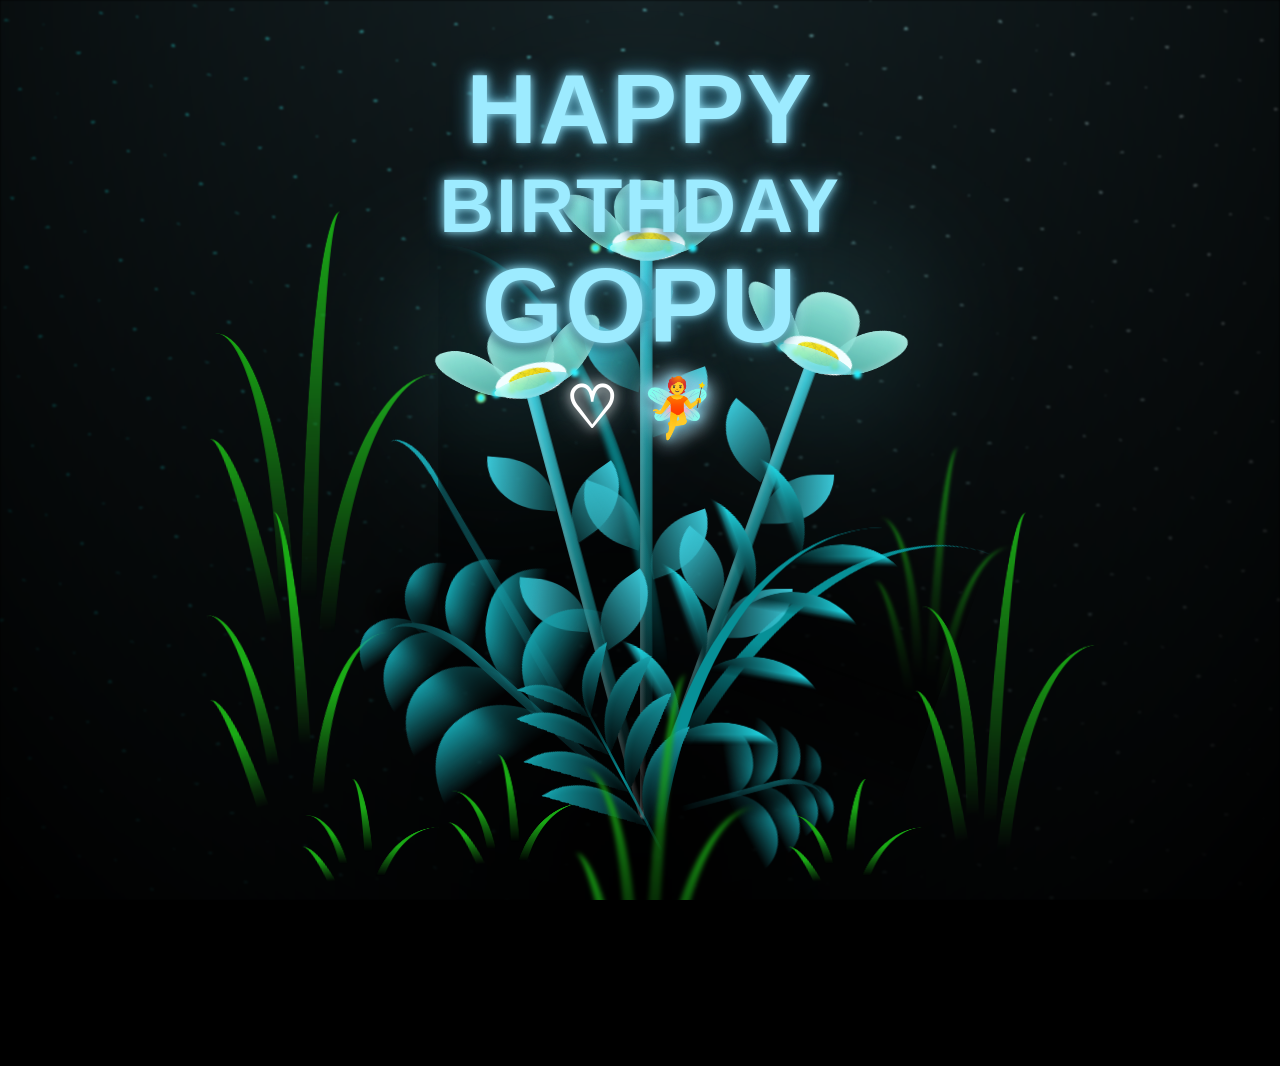
<file: index_flower_then_text_with_music.html>
<!DOCTYPE html>
<html lang="en" >
<head>
  <meta charset="UTF-8">
  <title>CSS Blossoming Flowers | @code_zenith.ai</title>
  <link rel="stylesheet" href="./style.css">

<style>
html,body{margin:0;width:100%;height:100%;overflow:hidden;}
body{overscroll-behavior:none;}
.birthday-message{position:absolute;top:7vh;left:0;z-index:20;width:100%;text-align:center;pointer-events:none;font-family:Arial,Helvetica,sans-serif;font-weight:900;letter-spacing:2px;color:#9DEBFF;text-shadow:0 0 8px rgba(157,235,255,.95),0 0 20px rgba(90,210,255,.72),0 4px 12px rgba(0,0,0,.9)}
.birthday-line{margin:0;line-height:.95;opacity:0;position:relative;top:0;will-change:transform,top;}
.birthday-line.happy{font-size:clamp(48px,15vw,98px);transform:translateX(-120vw);animation:happyFromLeft 2.8s cubic-bezier(.25,.7,.25,1) 9s forwards,softWave 5.2s ease-in-out 12s infinite}
.birthday-line.bday{font-size:clamp(36px,11.5vw,76px);margin-top:14px;transform:translateX(120vw);animation:bdayFromRight 2.8s cubic-bezier(.25,.7,.25,1) 9.7s forwards,softWave 5.5s ease-in-out 12.7s infinite}
.birthday-line.gopu{font-size:clamp(50px,16vw,105px);margin-top:14px;transform:translateY(-120vh);animation:gopuFromTop 2.9s cubic-bezier(.25,.7,.25,1) 10.4s forwards,softWave 5s ease-in-out 13.4s infinite}
.birthday-icons{margin-top:18px;display:flex;justify-content:center;align-items:center;gap:22px;font-size:clamp(34px,10vw,58px);opacity:0;animation:iconsIn 1.5s ease-out 13.4s forwards}
.birthday-heart{color:#fff;font-family:Arial,sans-serif;text-shadow:0 0 12px #fff,0 0 28px rgba(210,240,255,.9);animation:gentleFloat 2.5s ease-in-out 3.7s infinite}
.birthday-fairy{filter:drop-shadow(0 0 9px rgba(220,245,255,.9));animation:gentleFloat 2.8s ease-in-out 3.8s infinite reverse}
@keyframes happyFromLeft{0%{opacity:0;transform:translateX(-120vw)}100%{opacity:1;transform:translateX(0)}}
@keyframes bdayFromRight{0%{opacity:0;transform:translateX(120vw)}100%{opacity:1;transform:translateX(0)}}
@keyframes gopuFromTop{0%{opacity:0;transform:translateY(-120vh)}100%{opacity:1;transform:translateY(0)}}
@keyframes iconsIn{0%{opacity:0;transform:translateY(12px)}100%{opacity:1;transform:translateY(0)}}
@keyframes gentleFloat{0%,100%{transform:translateY(0)}50%{transform:translateY(-5px)}}
@keyframes softWave{0%,100%{top:0;transform:translateY(0) rotate(0deg)}25%{top:-2px;transform:translateY(-2px) rotate(-0.4deg)}50%{top:0;transform:translateY(1px) rotate(0.4deg)}75%{top:2px;transform:translateY(-1px) rotate(-0.25deg)}}
@media(max-height:700px){.birthday-message{top:4vh}}
</style>

</head>
<body class="not-loaded">

  <!-- Background music -->
  <audio id="bgMusic" src="./song.mp3" preload="auto"></audio>

  <!-- Animated birthday message -->
  <div class="birthday-message" aria-label="Happy Birthday Gopu">
    <div class="birthday-line happy">HAPPY</div>
    <div class="birthday-line bday">BIRTHDAY</div>
    <div class="birthday-line gopu">GOPU</div>
    <div class="birthday-icons">
      <span class="birthday-heart">♡</span>
      <span class="birthday-fairy">🧚</span>
    </div>
  </div>

  <div class="night"></div>
  <div class="flowers">
    <div class="flower flower--1">
      <div class="flower__leafs flower__leafs--1">
        <div class="flower__leaf flower__leaf--1"></div>
        <div class="flower__leaf flower__leaf--2"></div>
        <div class="flower__leaf flower__leaf--3"></div>
        <div class="flower__leaf flower__leaf--4"></div>
        <div class="flower__white-circle"></div>

        <div class="flower__light flower__light--1"></div>
        <div class="flower__light flower__light--2"></div>
        <div class="flower__light flower__light--3"></div>
        <div class="flower__light flower__light--4"></div>
        <div class="flower__light flower__light--5"></div>
        <div class="flower__light flower__light--6"></div>
        <div class="flower__light flower__light--7"></div>
        <div class="flower__light flower__light--8"></div>

      </div>
      <div class="flower__line">
        <div class="flower__line__leaf flower__line__leaf--1"></div>
        <div class="flower__line__leaf flower__line__leaf--2"></div>
        <div class="flower__line__leaf flower__line__leaf--3"></div>
        <div class="flower__line__leaf flower__line__leaf--4"></div>
        <div class="flower__line__leaf flower__line__leaf--5"></div>
        <div class="flower__line__leaf flower__line__leaf--6"></div>
      </div>
    </div>

    <div class="flower flower--2">
      <div class="flower__leafs flower__leafs--2">
        <div class="flower__leaf flower__leaf--1"></div>
        <div class="flower__leaf flower__leaf--2"></div>
        <div class="flower__leaf flower__leaf--3"></div>
        <div class="flower__leaf flower__leaf--4"></div>
        <div class="flower__white-circle"></div>

        <div class="flower__light flower__light--1"></div>
        <div class="flower__light flower__light--2"></div>
        <div class="flower__light flower__light--3"></div>
        <div class="flower__light flower__light--4"></div>
        <div class="flower__light flower__light--5"></div>
        <div class="flower__light flower__light--6"></div>
        <div class="flower__light flower__light--7"></div>
        <div class="flower__light flower__light--8"></div>

      </div>
      <div class="flower__line">
        <div class="flower__line__leaf flower__line__leaf--1"></div>
        <div class="flower__line__leaf flower__line__leaf--2"></div>
        <div class="flower__line__leaf flower__line__leaf--3"></div>
        <div class="flower__line__leaf flower__line__leaf--4"></div>
      </div>
    </div>

    <div class="flower flower--3">
      <div class="flower__leafs flower__leafs--3">
        <div class="flower__leaf flower__leaf--1"></div>
        <div class="flower__leaf flower__leaf--2"></div>
        <div class="flower__leaf flower__leaf--3"></div>
        <div class="flower__leaf flower__leaf--4"></div>
        <div class="flower__white-circle"></div>

        <div class="flower__light flower__light--1"></div>
        <div class="flower__light flower__light--2"></div>
        <div class="flower__light flower__light--3"></div>
        <div class="flower__light flower__light--4"></div>
        <div class="flower__light flower__light--5"></div>
        <div class="flower__light flower__light--6"></div>
        <div class="flower__light flower__light--7"></div>
        <div class="flower__light flower__light--8"></div>

      </div>
      <div class="flower__line">
        <div class="flower__line__leaf flower__line__leaf--1"></div>
        <div class="flower__line__leaf flower__line__leaf--2"></div>
        <div class="flower__line__leaf flower__line__leaf--3"></div>
        <div class="flower__line__leaf flower__line__leaf--4"></div>
      </div>
    </div>

    <div class="grow-ans" style="--d:1.2s">
      <div class="flower__g-long">
        <div class="flower__g-long__top"></div>
        <div class="flower__g-long__bottom"></div>
      </div>
    </div>

    <div class="growing-grass">
      <div class="flower__grass flower__grass--1">
        <div class="flower__grass--top"></div>
        <div class="flower__grass--bottom"></div>
        <div class="flower__grass__leaf flower__grass__leaf--1"></div>
        <div class="flower__grass__leaf flower__grass__leaf--2"></div>
        <div class="flower__grass__leaf flower__grass__leaf--3"></div>
        <div class="flower__grass__leaf flower__grass__leaf--4"></div>
        <div class="flower__grass__leaf flower__grass__leaf--5"></div>
        <div class="flower__grass__leaf flower__grass__leaf--6"></div>
        <div class="flower__grass__leaf flower__grass__leaf--7"></div>
        <div class="flower__grass__leaf flower__grass__leaf--8"></div>
        <div class="flower__grass__overlay"></div>
      </div>
    </div>

    <div class="growing-grass">
      <div class="flower__grass flower__grass--2">
        <div class="flower__grass--top"></div>
        <div class="flower__grass--bottom"></div>
        <div class="flower__grass__leaf flower__grass__leaf--1"></div>
        <div class="flower__grass__leaf flower__grass__leaf--2"></div>
        <div class="flower__grass__leaf flower__grass__leaf--3"></div>
        <div class="flower__grass__leaf flower__grass__leaf--4"></div>
        <div class="flower__grass__leaf flower__grass__leaf--5"></div>
        <div class="flower__grass__leaf flower__grass__leaf--6"></div>
        <div class="flower__grass__leaf flower__grass__leaf--7"></div>
        <div class="flower__grass__leaf flower__grass__leaf--8"></div>
        <div class="flower__grass__overlay"></div>
      </div>
    </div>

    <div class="grow-ans" style="--d:2.4s">
      <div class="flower__g-right flower__g-right--1">
        <div class="leaf"></div>
      </div>
    </div>

    <div class="grow-ans" style="--d:2.8s">
      <div class="flower__g-right flower__g-right--2">
        <div class="leaf"></div>
      </div>
    </div>

    <div class="grow-ans" style="--d:2.8s">
      <div class="flower__g-front">
        <div class="flower__g-front__leaf-wrapper flower__g-front__leaf-wrapper--1">
          <div class="flower__g-front__leaf"></div>
        </div>
        <div class="flower__g-front__leaf-wrapper flower__g-front__leaf-wrapper--2">
          <div class="flower__g-front__leaf"></div>
        </div>
        <div class="flower__g-front__leaf-wrapper flower__g-front__leaf-wrapper--3">
          <div class="flower__g-front__leaf"></div>
        </div>
        <div class="flower__g-front__leaf-wrapper flower__g-front__leaf-wrapper--4">
          <div class="flower__g-front__leaf"></div>
        </div>
        <div class="flower__g-front__leaf-wrapper flower__g-front__leaf-wrapper--5">
          <div class="flower__g-front__leaf"></div>
        </div>
        <div class="flower__g-front__leaf-wrapper flower__g-front__leaf-wrapper--6">
          <div class="flower__g-front__leaf"></div>
        </div>
        <div class="flower__g-front__leaf-wrapper flower__g-front__leaf-wrapper--7">
          <div class="flower__g-front__leaf"></div>
        </div>
        <div class="flower__g-front__leaf-wrapper flower__g-front__leaf-wrapper--8">
          <div class="flower__g-front__leaf"></div>
        </div>
        <div class="flower__g-front__line"></div>
      </div>
    </div>

    <div class="grow-ans" style="--d:3.2s">
      <div class="flower__g-fr">
        <div class="leaf"></div>
        <div class="flower__g-fr__leaf flower__g-fr__leaf--1"></div>
        <div class="flower__g-fr__leaf flower__g-fr__leaf--2"></div>
        <div class="flower__g-fr__leaf flower__g-fr__leaf--3"></div>
        <div class="flower__g-fr__leaf flower__g-fr__leaf--4"></div>
        <div class="flower__g-fr__leaf flower__g-fr__leaf--5"></div>
        <div class="flower__g-fr__leaf flower__g-fr__leaf--6"></div>
        <div class="flower__g-fr__leaf flower__g-fr__leaf--7"></div>
        <div class="flower__g-fr__leaf flower__g-fr__leaf--8"></div>
      </div>
    </div>

    <div class="long-g long-g--0">
      <div class="grow-ans" style="--d:3s">
        <div class="leaf leaf--0"></div>
      </div>
      <div class="grow-ans" style="--d:2.2s">
        <div class="leaf leaf--1"></div>
      </div>
      <div class="grow-ans" style="--d:3.4s">
        <div class="leaf leaf--2"></div>
      </div>
      <div class="grow-ans" style="--d:3.6s">
        <div class="leaf leaf--3"></div>
      </div>
    </div>

    <div class="long-g long-g--1">
      <div class="grow-ans" style="--d:3.6s">
        <div class="leaf leaf--0"></div>
      </div>
      <div class="grow-ans" style="--d:3.8s">
        <div class="leaf leaf--1"></div>
      </div>
      <div class="grow-ans" style="--d:4s">
        <div class="leaf leaf--2"></div>
      </div>
      <div class="grow-ans" style="--d:4.2s">
        <div class="leaf leaf--3"></div>
      </div>
    </div>

    <div class="long-g long-g--2">
      <div class="grow-ans" style="--d:4s">
        <div class="leaf leaf--0"></div>
      </div>
      <div class="grow-ans" style="--d:4.2s">
        <div class="leaf leaf--1"></div>
      </div>
      <div class="grow-ans" style="--d:4.4s">
        <div class="leaf leaf--2"></div>
      </div>
      <div class="grow-ans" style="--d:4.6s">
        <div class="leaf leaf--3"></div>
      </div>
    </div>

    <div class="long-g long-g--3">
      <div class="grow-ans" style="--d:4s">
        <div class="leaf leaf--0"></div>
      </div>
      <div class="grow-ans" style="--d:4.2s">
        <div class="leaf leaf--1"></div>
      </div>
      <div class="grow-ans" style="--d:3s">
        <div class="leaf leaf--2"></div>
      </div>
      <div class="grow-ans" style="--d:3.6s">
        <div class="leaf leaf--3"></div>
      </div>
    </div>

    <div class="long-g long-g--4">
      <div class="grow-ans" style="--d:4s">
        <div class="leaf leaf--0"></div>
      </div>
      <div class="grow-ans" style="--d:4.2s">
        <div class="leaf leaf--1"></div>
      </div>
      <div class="grow-ans" style="--d:3s">
        <div class="leaf leaf--2"></div>
      </div>
      <div class="grow-ans" style="--d:3.6s">
        <div class="leaf leaf--3"></div>
      </div>
    </div>

    <div class="long-g long-g--5">
      <div class="grow-ans" style="--d:4s">
        <div class="leaf leaf--0"></div>
      </div>
      <div class="grow-ans" style="--d:4.2s">
        <div class="leaf leaf--1"></div>
      </div>
      <div class="grow-ans" style="--d:3s">
        <div class="leaf leaf--2"></div>
      </div>
      <div class="grow-ans" style="--d:3.6s">
        <div class="leaf leaf--3"></div>
      </div>
    </div>

    <div class="long-g long-g--6">
      <div class="grow-ans" style="--d:4.2s">
        <div class="leaf leaf--0"></div>
      </div>
      <div class="grow-ans" style="--d:4.4s">
        <div class="leaf leaf--1"></div>
      </div>
      <div class="grow-ans" style="--d:4.6s">
        <div class="leaf leaf--2"></div>
      </div>
      <div class="grow-ans" style="--d:4.8s">
        <div class="leaf leaf--3"></div>
      </div>
    </div>

    <div class="long-g long-g--7">
      <div class="grow-ans" style="--d:3s">
        <div class="leaf leaf--0"></div>
      </div>
      <div class="grow-ans" style="--d:3.2s">
        <div class="leaf leaf--1"></div>
      </div>
      <div class="grow-ans" style="--d:3.5s">
        <div class="leaf leaf--2"></div>
      </div>
      <div class="grow-ans" style="--d:3.6s">
        <div class="leaf leaf--3"></div>
      </div>
    </div>
  </div>
  <script>
    // Start the song when the visitor first interacts with the page.
    // This works around browser autoplay restrictions.
    const bgMusic = document.getElementById("bgMusic");

    function startMusic() {
      bgMusic.play().catch(() => {});
      document.removeEventListener("click", startMusic);
      document.removeEventListener("touchstart", startMusic);
    }

    document.addEventListener("click", startMusic, { once: true });
    document.addEventListener("touchstart", startMusic, { once: true });
  </script>

  <script src="./script.js"></script>
</body>
</html>
</file>
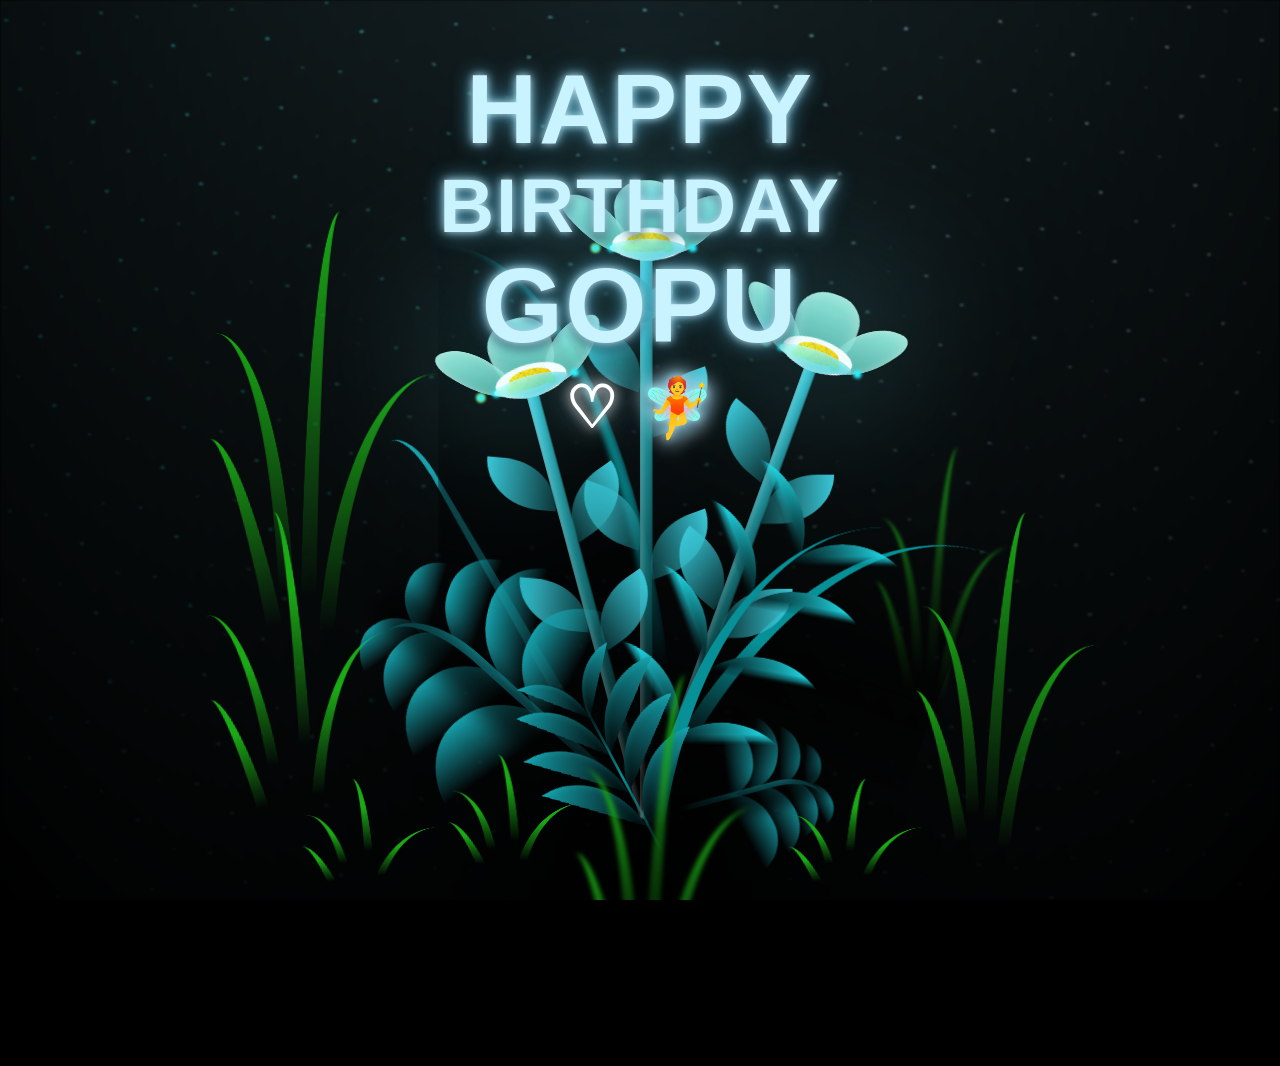
<file: index_lightblue.html>
<!DOCTYPE html>
<html lang="en" >
<head>
  <meta charset="UTF-8">
  <title>CSS Blossoming Flowers | @code_zenith.ai</title>
  <link rel="stylesheet" href="./style.css">

<style>
html,body{margin:0;width:100%;height:100%;overflow:hidden;}
body{overscroll-behavior:none;}
.birthday-message{position:absolute;top:7vh;left:0;z-index:20;width:100%;text-align:center;pointer-events:none;font-family:Arial,Helvetica,sans-serif;font-weight:900;letter-spacing:2px;color:#c9f3ff;text-shadow:0 0 8px rgba(201,243,255,.95),0 0 20px rgba(95,210,255,.78),0 4px 12px rgba(0,0,0,.9)}
.birthday-line{margin:0;line-height:.95;opacity:0;position:relative;top:0;will-change:transform,top;}
.birthday-line.happy{font-size:clamp(48px,15vw,98px);transform:translateX(-120vw);animation:happyFromLeft 1.15s cubic-bezier(.22,.8,.3,1) 1s forwards,smallTextMove 3.8s ease-in-out 2.25s infinite}
.birthday-line.bday{font-size:clamp(36px,11.5vw,76px);margin-top:14px;transform:translateX(120vw);animation:bdayFromRight 1.15s cubic-bezier(.22,.8,.3,1) 1.45s forwards,smallTextMove 4.1s ease-in-out 2.7s infinite}
.birthday-line.gopu{font-size:clamp(50px,16vw,105px);margin-top:14px;transform:translateY(-120vh);animation:gopuFromTop 1.25s cubic-bezier(.22,.8,.3,1) 1.9s forwards,smallTextMove 3.6s ease-in-out 3.25s infinite}
.birthday-icons{margin-top:18px;display:flex;justify-content:center;align-items:center;gap:22px;font-size:clamp(34px,10vw,58px);opacity:0;animation:iconsIn 1s ease-out 2.7s forwards}
.birthday-heart{color:#fff;font-family:Arial,sans-serif;text-shadow:0 0 12px #fff,0 0 28px rgba(210,240,255,.9);animation:gentleFloat 2.5s ease-in-out 3.7s infinite}
.birthday-fairy{filter:drop-shadow(0 0 9px rgba(220,245,255,.9));animation:gentleFloat 2.8s ease-in-out 3.8s infinite reverse}
@keyframes happyFromLeft{0%{opacity:0;transform:translateX(-120vw)}100%{opacity:1;transform:translateX(0)}}
@keyframes bdayFromRight{0%{opacity:0;transform:translateX(120vw)}100%{opacity:1;transform:translateX(0)}}
@keyframes gopuFromTop{0%{opacity:0;transform:translateY(-120vh)}100%{opacity:1;transform:translateY(0)}}
@keyframes iconsIn{0%{opacity:0;transform:translateY(12px)}100%{opacity:1;transform:translateY(0)}}
@keyframes gentleFloat{0%,100%{transform:translateY(0)}50%{transform:translateY(-5px)}}
@keyframes smallTextMove{0%,100%{top:0}50%{top:-2px}}
@media(max-height:700px){.birthday-message{top:4vh}}
</style>

</head>
<body class="not-loaded">

  <!-- Animated birthday message -->
  <div class="birthday-message" aria-label="Happy Birthday Gopu">
    <div class="birthday-line happy">HAPPY</div>
    <div class="birthday-line bday">BIRTHDAY</div>
    <div class="birthday-line gopu">GOPU</div>
    <div class="birthday-icons">
      <span class="birthday-heart">♡</span>
      <span class="birthday-fairy">🧚</span>
    </div>
  </div>

  <div class="night"></div>
  <div class="flowers">
    <div class="flower flower--1">
      <div class="flower__leafs flower__leafs--1">
        <div class="flower__leaf flower__leaf--1"></div>
        <div class="flower__leaf flower__leaf--2"></div>
        <div class="flower__leaf flower__leaf--3"></div>
        <div class="flower__leaf flower__leaf--4"></div>
        <div class="flower__white-circle"></div>

        <div class="flower__light flower__light--1"></div>
        <div class="flower__light flower__light--2"></div>
        <div class="flower__light flower__light--3"></div>
        <div class="flower__light flower__light--4"></div>
        <div class="flower__light flower__light--5"></div>
        <div class="flower__light flower__light--6"></div>
        <div class="flower__light flower__light--7"></div>
        <div class="flower__light flower__light--8"></div>

      </div>
      <div class="flower__line">
        <div class="flower__line__leaf flower__line__leaf--1"></div>
        <div class="flower__line__leaf flower__line__leaf--2"></div>
        <div class="flower__line__leaf flower__line__leaf--3"></div>
        <div class="flower__line__leaf flower__line__leaf--4"></div>
        <div class="flower__line__leaf flower__line__leaf--5"></div>
        <div class="flower__line__leaf flower__line__leaf--6"></div>
      </div>
    </div>

    <div class="flower flower--2">
      <div class="flower__leafs flower__leafs--2">
        <div class="flower__leaf flower__leaf--1"></div>
        <div class="flower__leaf flower__leaf--2"></div>
        <div class="flower__leaf flower__leaf--3"></div>
        <div class="flower__leaf flower__leaf--4"></div>
        <div class="flower__white-circle"></div>

        <div class="flower__light flower__light--1"></div>
        <div class="flower__light flower__light--2"></div>
        <div class="flower__light flower__light--3"></div>
        <div class="flower__light flower__light--4"></div>
        <div class="flower__light flower__light--5"></div>
        <div class="flower__light flower__light--6"></div>
        <div class="flower__light flower__light--7"></div>
        <div class="flower__light flower__light--8"></div>

      </div>
      <div class="flower__line">
        <div class="flower__line__leaf flower__line__leaf--1"></div>
        <div class="flower__line__leaf flower__line__leaf--2"></div>
        <div class="flower__line__leaf flower__line__leaf--3"></div>
        <div class="flower__line__leaf flower__line__leaf--4"></div>
      </div>
    </div>

    <div class="flower flower--3">
      <div class="flower__leafs flower__leafs--3">
        <div class="flower__leaf flower__leaf--1"></div>
        <div class="flower__leaf flower__leaf--2"></div>
        <div class="flower__leaf flower__leaf--3"></div>
        <div class="flower__leaf flower__leaf--4"></div>
        <div class="flower__white-circle"></div>

        <div class="flower__light flower__light--1"></div>
        <div class="flower__light flower__light--2"></div>
        <div class="flower__light flower__light--3"></div>
        <div class="flower__light flower__light--4"></div>
        <div class="flower__light flower__light--5"></div>
        <div class="flower__light flower__light--6"></div>
        <div class="flower__light flower__light--7"></div>
        <div class="flower__light flower__light--8"></div>

      </div>
      <div class="flower__line">
        <div class="flower__line__leaf flower__line__leaf--1"></div>
        <div class="flower__line__leaf flower__line__leaf--2"></div>
        <div class="flower__line__leaf flower__line__leaf--3"></div>
        <div class="flower__line__leaf flower__line__leaf--4"></div>
      </div>
    </div>

    <div class="grow-ans" style="--d:1.2s">
      <div class="flower__g-long">
        <div class="flower__g-long__top"></div>
        <div class="flower__g-long__bottom"></div>
      </div>
    </div>

    <div class="growing-grass">
      <div class="flower__grass flower__grass--1">
        <div class="flower__grass--top"></div>
        <div class="flower__grass--bottom"></div>
        <div class="flower__grass__leaf flower__grass__leaf--1"></div>
        <div class="flower__grass__leaf flower__grass__leaf--2"></div>
        <div class="flower__grass__leaf flower__grass__leaf--3"></div>
        <div class="flower__grass__leaf flower__grass__leaf--4"></div>
        <div class="flower__grass__leaf flower__grass__leaf--5"></div>
        <div class="flower__grass__leaf flower__grass__leaf--6"></div>
        <div class="flower__grass__leaf flower__grass__leaf--7"></div>
        <div class="flower__grass__leaf flower__grass__leaf--8"></div>
        <div class="flower__grass__overlay"></div>
      </div>
    </div>

    <div class="growing-grass">
      <div class="flower__grass flower__grass--2">
        <div class="flower__grass--top"></div>
        <div class="flower__grass--bottom"></div>
        <div class="flower__grass__leaf flower__grass__leaf--1"></div>
        <div class="flower__grass__leaf flower__grass__leaf--2"></div>
        <div class="flower__grass__leaf flower__grass__leaf--3"></div>
        <div class="flower__grass__leaf flower__grass__leaf--4"></div>
        <div class="flower__grass__leaf flower__grass__leaf--5"></div>
        <div class="flower__grass__leaf flower__grass__leaf--6"></div>
        <div class="flower__grass__leaf flower__grass__leaf--7"></div>
        <div class="flower__grass__leaf flower__grass__leaf--8"></div>
        <div class="flower__grass__overlay"></div>
      </div>
    </div>

    <div class="grow-ans" style="--d:2.4s">
      <div class="flower__g-right flower__g-right--1">
        <div class="leaf"></div>
      </div>
    </div>

    <div class="grow-ans" style="--d:2.8s">
      <div class="flower__g-right flower__g-right--2">
        <div class="leaf"></div>
      </div>
    </div>

    <div class="grow-ans" style="--d:2.8s">
      <div class="flower__g-front">
        <div class="flower__g-front__leaf-wrapper flower__g-front__leaf-wrapper--1">
          <div class="flower__g-front__leaf"></div>
        </div>
        <div class="flower__g-front__leaf-wrapper flower__g-front__leaf-wrapper--2">
          <div class="flower__g-front__leaf"></div>
        </div>
        <div class="flower__g-front__leaf-wrapper flower__g-front__leaf-wrapper--3">
          <div class="flower__g-front__leaf"></div>
        </div>
        <div class="flower__g-front__leaf-wrapper flower__g-front__leaf-wrapper--4">
          <div class="flower__g-front__leaf"></div>
        </div>
        <div class="flower__g-front__leaf-wrapper flower__g-front__leaf-wrapper--5">
          <div class="flower__g-front__leaf"></div>
        </div>
        <div class="flower__g-front__leaf-wrapper flower__g-front__leaf-wrapper--6">
          <div class="flower__g-front__leaf"></div>
        </div>
        <div class="flower__g-front__leaf-wrapper flower__g-front__leaf-wrapper--7">
          <div class="flower__g-front__leaf"></div>
        </div>
        <div class="flower__g-front__leaf-wrapper flower__g-front__leaf-wrapper--8">
          <div class="flower__g-front__leaf"></div>
        </div>
        <div class="flower__g-front__line"></div>
      </div>
    </div>

    <div class="grow-ans" style="--d:3.2s">
      <div class="flower__g-fr">
        <div class="leaf"></div>
        <div class="flower__g-fr__leaf flower__g-fr__leaf--1"></div>
        <div class="flower__g-fr__leaf flower__g-fr__leaf--2"></div>
        <div class="flower__g-fr__leaf flower__g-fr__leaf--3"></div>
        <div class="flower__g-fr__leaf flower__g-fr__leaf--4"></div>
        <div class="flower__g-fr__leaf flower__g-fr__leaf--5"></div>
        <div class="flower__g-fr__leaf flower__g-fr__leaf--6"></div>
        <div class="flower__g-fr__leaf flower__g-fr__leaf--7"></div>
        <div class="flower__g-fr__leaf flower__g-fr__leaf--8"></div>
      </div>
    </div>

    <div class="long-g long-g--0">
      <div class="grow-ans" style="--d:3s">
        <div class="leaf leaf--0"></div>
      </div>
      <div class="grow-ans" style="--d:2.2s">
        <div class="leaf leaf--1"></div>
      </div>
      <div class="grow-ans" style="--d:3.4s">
        <div class="leaf leaf--2"></div>
      </div>
      <div class="grow-ans" style="--d:3.6s">
        <div class="leaf leaf--3"></div>
      </div>
    </div>

    <div class="long-g long-g--1">
      <div class="grow-ans" style="--d:3.6s">
        <div class="leaf leaf--0"></div>
      </div>
      <div class="grow-ans" style="--d:3.8s">
        <div class="leaf leaf--1"></div>
      </div>
      <div class="grow-ans" style="--d:4s">
        <div class="leaf leaf--2"></div>
      </div>
      <div class="grow-ans" style="--d:4.2s">
        <div class="leaf leaf--3"></div>
      </div>
    </div>

    <div class="long-g long-g--2">
      <div class="grow-ans" style="--d:4s">
        <div class="leaf leaf--0"></div>
      </div>
      <div class="grow-ans" style="--d:4.2s">
        <div class="leaf leaf--1"></div>
      </div>
      <div class="grow-ans" style="--d:4.4s">
        <div class="leaf leaf--2"></div>
      </div>
      <div class="grow-ans" style="--d:4.6s">
        <div class="leaf leaf--3"></div>
      </div>
    </div>

    <div class="long-g long-g--3">
      <div class="grow-ans" style="--d:4s">
        <div class="leaf leaf--0"></div>
      </div>
      <div class="grow-ans" style="--d:4.2s">
        <div class="leaf leaf--1"></div>
      </div>
      <div class="grow-ans" style="--d:3s">
        <div class="leaf leaf--2"></div>
      </div>
      <div class="grow-ans" style="--d:3.6s">
        <div class="leaf leaf--3"></div>
      </div>
    </div>

    <div class="long-g long-g--4">
      <div class="grow-ans" style="--d:4s">
        <div class="leaf leaf--0"></div>
      </div>
      <div class="grow-ans" style="--d:4.2s">
        <div class="leaf leaf--1"></div>
      </div>
      <div class="grow-ans" style="--d:3s">
        <div class="leaf leaf--2"></div>
      </div>
      <div class="grow-ans" style="--d:3.6s">
        <div class="leaf leaf--3"></div>
      </div>
    </div>

    <div class="long-g long-g--5">
      <div class="grow-ans" style="--d:4s">
        <div class="leaf leaf--0"></div>
      </div>
      <div class="grow-ans" style="--d:4.2s">
        <div class="leaf leaf--1"></div>
      </div>
      <div class="grow-ans" style="--d:3s">
        <div class="leaf leaf--2"></div>
      </div>
      <div class="grow-ans" style="--d:3.6s">
        <div class="leaf leaf--3"></div>
      </div>
    </div>

    <div class="long-g long-g--6">
      <div class="grow-ans" style="--d:4.2s">
        <div class="leaf leaf--0"></div>
      </div>
      <div class="grow-ans" style="--d:4.4s">
        <div class="leaf leaf--1"></div>
      </div>
      <div class="grow-ans" style="--d:4.6s">
        <div class="leaf leaf--2"></div>
      </div>
      <div class="grow-ans" style="--d:4.8s">
        <div class="leaf leaf--3"></div>
      </div>
    </div>

    <div class="long-g long-g--7">
      <div class="grow-ans" style="--d:3s">
        <div class="leaf leaf--0"></div>
      </div>
      <div class="grow-ans" style="--d:3.2s">
        <div class="leaf leaf--1"></div>
      </div>
      <div class="grow-ans" style="--d:3.5s">
        <div class="leaf leaf--2"></div>
      </div>
      <div class="grow-ans" style="--d:3.6s">
        <div class="leaf leaf--3"></div>
      </div>
    </div>
  </div>
  <script  src="./script.js"></script>
</body>
</html>
</file>
<file: style.css>
*,
*::after,
*::before {
  padding: 0;
  margin: 0;
  box-sizing: border-box;
} 

:root {
  --dark-color: #000;
}

body {
  display: flex;
  align-items: flex-end;
  justify-content: center;
  min-height: 100vh;
  background-color: var(--dark-color);
  overflow: hidden;
  perspective: 1000px;
}

.night {
  position: fixed;
  left: 50%;
  top: 0;
  transform: translateX(-50%);
  width: 100%;
  height: 100%;
  filter: blur(0.1vmin);
  background-image: radial-gradient(ellipse at top, transparent 0%, var(--dark-color)), radial-gradient(ellipse at bottom, var(--dark-color), rgba(145, 233, 255, 0.2)), repeating-linear-gradient(220deg, black 0px, black 19px, transparent 19px, transparent 22px), repeating-linear-gradient(189deg, black 0px, black 19px, transparent 19px, transparent 22px), repeating-linear-gradient(148deg, black 0px, black 19px, transparent 19px, transparent 22px), linear-gradient(90deg, #00fffa, #f0f0f0);
}

.flowers {
  position: relative;
  transform: scale(0.9);
}

.flower {
  position: absolute;
  bottom: 10vmin;
  transform-origin: bottom center;
  z-index: 10;
  --fl-speed: 0.8s;
}
.flower--1 {
  animation: moving-flower-1 4s linear infinite;
}
.flower--1 .flower__line {
  height: 70vmin;
  animation-delay: 0.3s;
}
.flower--1 .flower__line__leaf--1 {
  animation: blooming-leaf-right var(--fl-speed) 1.6s backwards;
}
.flower--1 .flower__line__leaf--2 {
  animation: blooming-leaf-right var(--fl-speed) 1.4s backwards;
}
.flower--1 .flower__line__leaf--3 {
  animation: blooming-leaf-left var(--fl-speed) 1.2s backwards;
}
.flower--1 .flower__line__leaf--4 {
  animation: blooming-leaf-left var(--fl-speed) 1s backwards;
}
.flower--1 .flower__line__leaf--5 {
  animation: blooming-leaf-right var(--fl-speed) 1.8s backwards;
}
.flower--1 .flower__line__leaf--6 {
  animation: blooming-leaf-left var(--fl-speed) 2s backwards;
}
.flower--2 {
  left: 50%;
  transform: rotate(20deg);
  animation: moving-flower-2 4s linear infinite;
}
.flower--2 .flower__line {
  height: 60vmin;
  animation-delay: 0.6s;
}
.flower--2 .flower__line__leaf--1 {
  animation: blooming-leaf-right var(--fl-speed) 1.9s backwards;
}
.flower--2 .flower__line__leaf--2 {
  animation: blooming-leaf-right var(--fl-speed) 1.7s backwards;
}
.flower--2 .flower__line__leaf--3 {
  animation: blooming-leaf-left var(--fl-speed) 1.5s backwards;
}
.flower--2 .flower__line__leaf--4 {
  animation: blooming-leaf-left var(--fl-speed) 1.3s backwards;
}
.flower--3 {
  left: 50%;
  transform: rotate(-15deg);
  animation: moving-flower-3 4s linear infinite;
}
.flower--3 .flower__line {
  animation-delay: 0.9s;
}
.flower--3 .flower__line__leaf--1 {
  animation: blooming-leaf-right var(--fl-speed) 2.5s backwards;
}
.flower--3 .flower__line__leaf--2 {
  animation: blooming-leaf-right var(--fl-speed) 2.3s backwards;
}
.flower--3 .flower__line__leaf--3 {
  animation: blooming-leaf-left var(--fl-speed) 2.1s backwards;
}
.flower--3 .flower__line__leaf--4 {
  animation: blooming-leaf-left var(--fl-speed) 1.9s backwards;
}
.flower__leafs {
  position: relative;
  animation: blooming-flower 2s backwards;
}
.flower__leafs--1 {
  animation-delay: 1.1s;
}
.flower__leafs--2 {
  animation-delay: 1.4s;
}
.flower__leafs--3 {
  animation-delay: 1.7s;
}
.flower__leafs::after {
  content: "";
  position: absolute;
  left: 0;
  top: 0;
  transform: translate(-50%, -100%);
  width: 8vmin;
  height: 8vmin;
  background-color: #6bf0ff;
  filter: blur(10vmin);
}
.flower__leaf {
  position: absolute;
  bottom: 0;
  left: 50%;
  width: 8vmin;
  height: 11vmin;
  border-radius: 51% 49% 47% 53%/44% 45% 55% 69%;
  background-color: #a7ffee;
  background-image: linear-gradient(to top, #54b8aa, #a7ffee);
  transform-origin: bottom center;
  opacity: 0.9;
  box-shadow: inset 0 0 2vmin rgba(255, 255, 255, 0.5);
}
.flower__leaf--1 {
  transform: translate(-10%, 1%) rotateY(40deg) rotateX(-50deg);
}
.flower__leaf--2 {
  transform: translate(-50%, -4%) rotateX(40deg);
}
.flower__leaf--3 {
  transform: translate(-90%, 0%) rotateY(45deg) rotateX(50deg);
}
.flower__leaf--4 {
  width: 8vmin;
  height: 8vmin;
  transform-origin: bottom left;
  border-radius: 4vmin 10vmin 4vmin 4vmin;
  transform: translate(0%, 18%) rotateX(70deg) rotate(-43deg);
  background-image: linear-gradient(to top, #39c6d6, #a7ffee);
  z-index: 1;
  opacity: 0.8;
}
.flower__white-circle {
  position: absolute;
  left: -3.5vmin;
  top: -3vmin;
  width: 9vmin;
  height: 4vmin;
  border-radius: 50%;
  background-color: #fff;
}
.flower__white-circle::after {
  content: "";
  position: absolute;
  left: 50%;
  top: 45%;
  transform: translate(-50%, -50%);
  width: 60%;
  height: 60%;
  border-radius: inherit;
  background-image: repeating-linear-gradient(135deg, rgba(0, 0, 0, 0.03) 0px, rgba(0, 0, 0, 0.03) 1px, transparent 1px, transparent 12px), repeating-linear-gradient(45deg, rgba(0, 0, 0, 0.03) 0px, rgba(0, 0, 0, 0.03) 1px, transparent 1px, transparent 12px), repeating-linear-gradient(67.5deg, rgba(0, 0, 0, 0.03) 0px, rgba(0, 0, 0, 0.03) 1px, transparent 1px, transparent 12px), repeating-linear-gradient(135deg, rgba(0, 0, 0, 0.03) 0px, rgba(0, 0, 0, 0.03) 1px, transparent 1px, transparent 12px), repeating-linear-gradient(45deg, rgba(0, 0, 0, 0.03) 0px, rgba(0, 0, 0, 0.03) 1px, transparent 1px, transparent 12px), repeating-linear-gradient(112.5deg, rgba(0, 0, 0, 0.03) 0px, rgba(0, 0, 0, 0.03) 1px, transparent 1px, transparent 12px), repeating-linear-gradient(112.5deg, rgba(0, 0, 0, 0.03) 0px, rgba(0, 0, 0, 0.03) 1px, transparent 1px, transparent 12px), repeating-linear-gradient(45deg, rgba(0, 0, 0, 0.03) 0px, rgba(0, 0, 0, 0.03) 1px, transparent 1px, transparent 12px), repeating-linear-gradient(22.5deg, rgba(0, 0, 0, 0.03) 0px, rgba(0, 0, 0, 0.03) 1px, transparent 1px, transparent 12px), repeating-linear-gradient(45deg, rgba(0, 0, 0, 0.03) 0px, rgba(0, 0, 0, 0.03) 1px, transparent 1px, transparent 12px), repeating-linear-gradient(22.5deg, rgba(0, 0, 0, 0.03) 0px, rgba(0, 0, 0, 0.03) 1px, transparent 1px, transparent 12px), repeating-linear-gradient(135deg, rgba(0, 0, 0, 0.03) 0px, rgba(0, 0, 0, 0.03) 1px, transparent 1px, transparent 12px), repeating-linear-gradient(157.5deg, rgba(0, 0, 0, 0.03) 0px, rgba(0, 0, 0, 0.03) 1px, transparent 1px, transparent 12px), repeating-linear-gradient(67.5deg, rgba(0, 0, 0, 0.03) 0px, rgba(0, 0, 0, 0.03) 1px, transparent 1px, transparent 12px), repeating-linear-gradient(67.5deg, rgba(0, 0, 0, 0.03) 0px, rgba(0, 0, 0, 0.03) 1px, transparent 1px, transparent 12px), linear-gradient(90deg, #ffeb12, #ffce00);
}
.flower__line {
  height: 55vmin;
  width: 1.5vmin;
  background-image: linear-gradient(to left, rgba(0, 0, 0, 0.2), transparent, rgba(255, 255, 255, 0.2)), linear-gradient(to top, transparent 10%, #14757a, #39c6d6);
  box-shadow: inset 0 0 2px rgba(0, 0, 0, 0.5);
  animation: grow-flower-tree 4s backwards;
}
.flower__line__leaf {
  --w: 7vmin;
  --h: calc(var(--w) + 2vmin);
  position: absolute;
  top: 20%;
  left: 90%;
  width: var(--w);
  height: var(--h);
  border-top-right-radius: var(--h);
  border-bottom-left-radius: var(--h);
  background-image: linear-gradient(to top, rgba(20, 117, 122, 0.4), #39c6d6);
}
.flower__line__leaf--1 {
  transform: rotate(70deg) rotateY(30deg);
}
.flower__line__leaf--2 {
  top: 45%;
  transform: rotate(70deg) rotateY(30deg);
}
.flower__line__leaf--3, .flower__line__leaf--4, .flower__line__leaf--6 {
  border-top-right-radius: 0;
  border-bottom-left-radius: 0;
  border-top-left-radius: var(--h);
  border-bottom-right-radius: var(--h);
  left: -460%;
  top: 12%;
  transform: rotate(-70deg) rotateY(30deg);
}
.flower__line__leaf--4 {
  top: 40%;
}
.flower__line__leaf--5 {
  top: 0;
  transform-origin: left;
  transform: rotate(70deg) rotateY(30deg) scale(0.6);
}
.flower__line__leaf--6 {
  top: -2%;
  left: -450%;
  transform-origin: right;
  transform: rotate(-70deg) rotateY(30deg) scale(0.6);
}
.flower__light {
  position: absolute;
  bottom: 0vmin;
  width: 1vmin;
  height: 1vmin;
  background-color: #fffb00;
  border-radius: 50%;
  filter: blur(0.2vmin);
  animation: light-ans 4s linear infinite backwards;
}
.flower__light:nth-child(odd) {
  background-color: #23f0ff;
}
.flower__light--1 {
  left: -2vmin;
  animation-delay: 1s;
}
.flower__light--2 {
  left: 3vmin;
  animation-delay: 0.5s;
}
.flower__light--3 {
  left: -6vmin;
  animation-delay: 0.3s;
}
.flower__light--4 {
  left: 6vmin;
  animation-delay: 0.9s;
}
.flower__light--5 {
  left: -1vmin;
  animation-delay: 1.5s;
}
.flower__light--6 {
  left: -4vmin;
  animation-delay: 3s;
}
.flower__light--7 {
  left: 3vmin;
  animation-delay: 2s;
}
.flower__light--8 {
  left: -6vmin;
  animation-delay: 3.5s;
}
.flower__grass {
  --c: #159faa;
  --line-w: 1.5vmin;
  position: absolute;
  bottom: 12vmin;
  left: -7vmin;
  display: flex;
  flex-direction: column;
  align-items: flex-end;
  z-index: 20;
  transform-origin: bottom center;
  transform: rotate(-48deg) rotateY(40deg);
}
.flower__grass--1 {
  animation: moving-grass 2s linear infinite;
}
.flower__grass--2 {
  left: 2vmin;
  bottom: 10vmin;
  transform: scale(0.5) rotate(75deg) rotateX(10deg) rotateY(-200deg);
  opacity: 0.8;
  z-index: 0;
  animation: moving-grass--2 1.5s linear infinite;
}
.flower__grass--top {
  width: 7vmin;
  height: 10vmin;
  border-top-right-radius: 100%;
  border-right: var(--line-w) solid var(--c);
  transform-origin: bottom center;
  transform: rotate(-2deg);
}
.flower__grass--bottom {
  margin-top: -2px;
  width: var(--line-w);
  height: 25vmin;
  background-image: linear-gradient(to top, transparent, var(--c));
}
.flower__grass__leaf {
  --size: 10vmin;
  position: absolute;
  width: calc(var(--size) * 2.1);
  height: var(--size);
  border-top-left-radius: var(--size);
  border-top-right-radius: var(--size);
  background-image: linear-gradient(to top, transparent, transparent 30%, var(--c));
  z-index: 100;
}
.flower__grass__leaf--1 {
  top: -6%;
  left: 30%;
  --size: 6vmin;
  transform: rotate(-20deg);
  animation: growing-grass-ans--1 2s 2.6s backwards;
}
@keyframes growing-grass-ans--1 {
  0% {
    transform-origin: bottom left;
    transform: rotate(-20deg) scale(0);
  }
}
.flower__grass__leaf--2 {
  top: -5%;
  left: -110%;
  --size: 6vmin;
  transform: rotate(10deg);
  animation: growing-grass-ans--2 2s 2.4s linear backwards;
}
@keyframes growing-grass-ans--2 {
  0% {
    transform-origin: bottom right;
    transform: rotate(10deg) scale(0);
  }
}
.flower__grass__leaf--3 {
  top: 5%;
  left: 60%;
  --size: 8vmin;
  transform: rotate(-18deg) rotateX(-20deg);
  animation: growing-grass-ans--3 2s 2.2s linear backwards;
}
@keyframes growing-grass-ans--3 {
  0% {
    transform-origin: bottom left;
    transform: rotate(-18deg) rotateX(-20deg) scale(0);
  }
}
.flower__grass__leaf--4 {
  top: 6%;
  left: -135%;
  --size: 8vmin;
  transform: rotate(2deg);
  animation: growing-grass-ans--4 2s 2s linear backwards;
}
@keyframes growing-grass-ans--4 {
  0% {
    transform-origin: bottom right;
    transform: rotate(2deg) scale(0);
  }
}
.flower__grass__leaf--5 {
  top: 20%;
  left: 60%;
  --size: 10vmin;
  transform: rotate(-24deg) rotateX(-20deg);
  animation: growing-grass-ans--5 2s 1.8s linear backwards;
}
@keyframes growing-grass-ans--5 {
  0% {
    transform-origin: bottom left;
    transform: rotate(-24deg) rotateX(-20deg) scale(0);
  }
}
.flower__grass__leaf--6 {
  top: 22%;
  left: -180%;
  --size: 10vmin;
  transform: rotate(10deg);
  animation: growing-grass-ans--6 2s 1.6s linear backwards;
}
@keyframes growing-grass-ans--6 {
  0% {
    transform-origin: bottom right;
    transform: rotate(10deg) scale(0);
  }
}
.flower__grass__leaf--7 {
  top: 39%;
  left: 70%;
  --size: 10vmin;
  transform: rotate(-10deg);
  animation: growing-grass-ans--7 2s 1.4s linear backwards;
}
@keyframes growing-grass-ans--7 {
  0% {
    transform-origin: bottom left;
    transform: rotate(-10deg) scale(0);
  }
}
.flower__grass__leaf--8 {
  top: 40%;
  left: -215%;
  --size: 11vmin;
  transform: rotate(10deg);
  animation: growing-grass-ans--8 2s 1.2s linear backwards;
}
@keyframes growing-grass-ans--8 {
  0% {
    transform-origin: bottom right;
    transform: rotate(10deg) scale(0);
  }
}
.flower__grass__overlay {
  position: absolute;
  top: -10%;
  right: 0%;
  width: 100%;
  height: 100%;
  background-color: rgba(0, 0, 0, 0.6);
  filter: blur(1.5vmin);
  z-index: 100;
}
.flower__g-long {
  --w: 2vmin;
  --h: 6vmin;
  --c: #159faa;
  position: absolute;
  bottom: 10vmin;
  left: -3vmin;
  transform-origin: bottom center;
  transform: rotate(-30deg) rotateY(-20deg);
  display: flex;
  flex-direction: column;
  align-items: flex-end;
  animation: flower-g-long-ans 3s linear infinite;
}
@keyframes flower-g-long-ans {
  0%, 100% {
    transform: rotate(-30deg) rotateY(-20deg);
  }
  50% {
    transform: rotate(-32deg) rotateY(-20deg);
  }
}
.flower__g-long__top {
  top: calc(var(--h) * -1);
  width: calc(var(--w) + 1vmin);
  height: var(--h);
  border-top-right-radius: 100%;
  border-right: 0.7vmin solid var(--c);
  transform: translate(-0.7vmin, 1vmin);
}
.flower__g-long__bottom {
  width: var(--w);
  height: 50vmin;
  transform-origin: bottom center;
  background-image: linear-gradient(to top, transparent 30%, var(--c));
  box-shadow: inset 0 0 2px rgba(0, 0, 0, 0.5);
  clip-path: polygon(35% 0, 65% 1%, 100% 100%, 0% 100%);
}
.flower__g-right {
  position: absolute;
  bottom: 6vmin;
  left: -2vmin;
  transform-origin: bottom left;
  transform: rotate(20deg);
}
.flower__g-right .leaf {
  width: 30vmin;
  height: 50vmin;
  border-top-left-radius: 100%;
  border-left: 2vmin solid #079097;
  background-image: linear-gradient(to bottom, transparent, var(--dark-color) 60%);
  -webkit-mask-image: linear-gradient(to top, transparent 30%, #079097 60%);
}
.flower__g-right--1 {
  animation: flower-g-right-ans 2.5s linear infinite;
}
.flower__g-right--2 {
  left: 5vmin;
  transform: rotateY(-180deg);
  animation: flower-g-right-ans--2 3s linear infinite;
}
.flower__g-right--2 .leaf {
  height: 75vmin;
  filter: blur(0.3vmin);
  opacity: 0.8;
}
@keyframes flower-g-right-ans {
  0%, 100% {
    transform: rotate(20deg);
  }
  50% {
    transform: rotate(24deg) rotateX(-20deg);
  }
}
@keyframes flower-g-right-ans--2 {
  0%, 100% {
    transform: rotateY(-180deg) rotate(0deg) rotateX(-20deg);
  }
  50% {
    transform: rotateY(-180deg) rotate(6deg) rotateX(-20deg);
  }
}
.flower__g-front {
  position: absolute;
  bottom: 6vmin;
  left: 2.5vmin;
  z-index: 100;
  transform-origin: bottom center;
  transform: rotate(-28deg) rotateY(30deg) scale(1.04);
  animation: flower__g-front-ans 2s linear infinite;
}
@keyframes flower__g-front-ans {
  0%, 100% {
    transform: rotate(-28deg) rotateY(30deg) scale(1.04);
  }
  50% {
    transform: rotate(-35deg) rotateY(40deg) scale(1.04);
  }
}
.flower__g-front__line {
  width: 0.3vmin;
  height: 20vmin;
  background-image: linear-gradient(to top, transparent, #079097, transparent 100%);
  position: relative;
}
.flower__g-front__leaf-wrapper {
  position: absolute;
  top: 0;
  left: 0;
  transform-origin: bottom left;
  transform: rotate(10deg);
}
.flower__g-front__leaf-wrapper:nth-child(even) {
  left: 0vmin;
  transform: rotateY(-180deg) rotate(5deg);
  animation: flower__g-front__leaf-left-ans 1s ease-in backwards;
}
.flower__g-front__leaf-wrapper:nth-child(odd) {
  animation: flower__g-front__leaf-ans 1s ease-in backwards;
}
.flower__g-front__leaf-wrapper--1 {
  top: -8vmin;
  transform: scale(0.7);
  animation: flower__g-front__leaf-ans 1s 5.5s ease-in backwards !important;
}
.flower__g-front__leaf-wrapper--2 {
  top: -8vmin;
  transform: rotateY(-180deg) scale(0.7) !important;
  animation: flower__g-front__leaf-left-ans-2 1s 4.6s ease-in backwards !important;
}
.flower__g-front__leaf-wrapper--3 {
  top: -3vmin;
  animation: flower__g-front__leaf-ans 1s 4.6s ease-in backwards;
}
.flower__g-front__leaf-wrapper--4 {
  top: -3vmin;
  transform: rotateY(-180deg) scale(0.9) !important;
  animation: flower__g-front__leaf-left-ans-2 1s 4.6s ease-in backwards !important;
}
@keyframes flower__g-front__leaf-left-ans-2 {
  0% {
    transform: rotateY(-180deg) scale(0);
  }
}
.flower__g-front__leaf-wrapper--5, .flower__g-front__leaf-wrapper--6 {
  top: 2vmin;
}
.flower__g-front__leaf-wrapper--7, .flower__g-front__leaf-wrapper--8 {
  top: 6.5vmin;
}
.flower__g-front__leaf-wrapper--2 {
  animation-delay: 5.2s !important;
}
.flower__g-front__leaf-wrapper--3 {
  animation-delay: 4.9s !important;
}
.flower__g-front__leaf-wrapper--5 {
  animation-delay: 4.3s !important;
}
.flower__g-front__leaf-wrapper--6 {
  animation-delay: 4.1s !important;
}
.flower__g-front__leaf-wrapper--7 {
  animation-delay: 3.8s !important;
}
.flower__g-front__leaf-wrapper--8 {
  animation-delay: 3.5s !important;
}
@keyframes flower__g-front__leaf-ans {
  0% {
    transform: rotate(10deg) scale(0);
  }
}
@keyframes flower__g-front__leaf-left-ans {
  0% {
    transform: rotateY(-180deg) rotate(5deg) scale(0);
  }
}
.flower__g-front__leaf {
  width: 10vmin;
  height: 10vmin;
  border-radius: 100% 0% 0% 100%/100% 100% 0% 0%;
  box-shadow: inset 0 2px 1vmin rgba(44, 238, 252, 0.2);
  background-image: linear-gradient(to bottom left, transparent, var(--dark-color)), linear-gradient(to bottom right, #159faa 50%, transparent 50%, transparent);
  -webkit-mask-image: linear-gradient(to bottom right, #159faa 50%, transparent 50%, transparent);
  mask-image: linear-gradient(to bottom right, #159faa 50%, transparent 50%, transparent);
}
.flower__g-fr {
  position: absolute;
  bottom: -4vmin;
  left: vmin;
  transform-origin: bottom left;
  z-index: 10;
  animation: flower__g-fr-ans 2s linear infinite;
}
@keyframes flower__g-fr-ans {
  0%, 100% {
    transform: rotate(2deg);
  }
  50% {
    transform: rotate(4deg);
  }
}
.flower__g-fr .leaf {
  width: 30vmin;
  height: 50vmin;
  border-top-left-radius: 100%;
  border-left: 2vmin solid #079097;
  -webkit-mask-image: linear-gradient(to top, transparent 25%, #079097 50%);
  position: relative;
  z-index: 1;
}
.flower__g-fr__leaf {
  position: absolute;
  top: 0;
  left: 0;
  width: 10vmin;
  height: 10vmin;
  border-radius: 100% 0% 0% 100%/100% 100% 0% 0%;
  box-shadow: inset 0 2px 1vmin rgba(44, 238, 252, 0.2);
  background-image: linear-gradient(to bottom left, transparent, var(--dark-color) 98%), linear-gradient(to bottom right, #23f0ff 45%, transparent 50%, transparent);
  -webkit-mask-image: linear-gradient(135deg, #159faa 40%, transparent 50%, transparent);
}
.flower__g-fr__leaf--1 {
  left: 20vmin;
  transform: rotate(45deg);
  animation: flower__g-fr-leaft-ans-1 0.5s 5.2s linear backwards;
}
@keyframes flower__g-fr-leaft-ans-1 {
  0% {
    transform-origin: left;
    transform: rotate(45deg) scale(0);
  }
}
.flower__g-fr__leaf--2 {
  left: 12vmin;
  top: -7vmin;
  transform: rotate(25deg) rotateY(-180deg);
  animation: flower__g-fr-leaft-ans-6 0.5s 5s linear backwards;
}
.flower__g-fr__leaf--3 {
  left: 15vmin;
  top: 6vmin;
  transform: rotate(55deg);
  animation: flower__g-fr-leaft-ans-5 0.5s 4.8s linear backwards;
}
.flower__g-fr__leaf--4 {
  left: 6vmin;
  top: -2vmin;
  transform: rotate(25deg) rotateY(-180deg);
  animation: flower__g-fr-leaft-ans-6 0.5s 4.6s linear backwards;
}
.flower__g-fr__leaf--5 {
  left: 10vmin;
  top: 14vmin;
  transform: rotate(55deg);
  animation: flower__g-fr-leaft-ans-5 0.5s 4.4s linear backwards;
}
@keyframes flower__g-fr-leaft-ans-5 {
  0% {
    transform-origin: left;
    transform: rotate(55deg) scale(0);
  }
}
.flower__g-fr__leaf--6 {
  left: 0vmin;
  top: 6vmin;
  transform: rotate(25deg) rotateY(-180deg);
  animation: flower__g-fr-leaft-ans-6 0.5s 4.2s linear backwards;
}
@keyframes flower__g-fr-leaft-ans-6 {
  0% {
    transform-origin: right;
    transform: rotate(25deg) rotateY(-180deg) scale(0);
  }
}
.flower__g-fr__leaf--7 {
  left: 5vmin;
  top: 22vmin;
  transform: rotate(45deg);
  animation: flower__g-fr-leaft-ans-7 0.5s 4s linear backwards;
}
@keyframes flower__g-fr-leaft-ans-7 {
  0% {
    transform-origin: left;
    transform: rotate(45deg) scale(0);
  }
}
.flower__g-fr__leaf--8 {
  left: -4vmin;
  top: 15vmin;
  transform: rotate(15deg) rotateY(-180deg);
  animation: flower__g-fr-leaft-ans-8 0.5s 3.8s linear backwards;
}
@keyframes flower__g-fr-leaft-ans-8 {
  0% {
    transform-origin: right;
    transform: rotate(15deg) rotateY(-180deg) scale(0);
  }
}

.long-g {
  position: absolute;
  bottom: 25vmin;
  left: -42vmin;
  transform-origin: bottom left;
}
.long-g--1 {
  bottom: 0vmin;
  transform: scale(0.8) rotate(-5deg);
}
.long-g--1 .leaf {
  -webkit-mask-image: linear-gradient(to top, transparent 40%, #079097 80%) !important;
}
.long-g--1 .leaf--1 {
  --w: 5vmin;
  --h: 60vmin;
  left: -2vmin;
  transform: rotate(3deg) rotateY(-180deg);
}
.long-g--2, .long-g--3 {
  bottom: -3vmin;
  left: -35vmin;
  transform-origin: center;
  transform: scale(0.6) rotateX(60deg);
}
.long-g--2 .leaf, .long-g--3 .leaf {
  -webkit-mask-image: linear-gradient(to top, transparent 50%, #079097 80%) !important;
}
.long-g--2 .leaf--1, .long-g--3 .leaf--1 {
  left: -1vmin;
  transform: rotateY(-180deg);
}
.long-g--3 {
  left: -17vmin;
  bottom: 0vmin;
}
.long-g--3 .leaf {
  -webkit-mask-image: linear-gradient(to top, transparent 40%, #079097 80%) !important;
}
.long-g--4 {
  left: 25vmin;
  bottom: -3vmin;
  transform-origin: center;
  transform: scale(0.6) rotateX(60deg);
}
.long-g--4 .leaf {
  -webkit-mask-image: linear-gradient(to top, transparent 50%, #079097 80%) !important;
}
.long-g--5 {
  left: 42vmin;
  bottom: 0vmin;
  transform: scale(0.8) rotate(2deg);
}
.long-g--6 {
  left: 0vmin;
  bottom: -20vmin;
  z-index: 100;
  filter: blur(0.3vmin);
  transform: scale(0.8) rotate(2deg);
}
.long-g--7 {
  left: 35vmin;
  bottom: 20vmin;
  z-index: -1;
  filter: blur(0.3vmin);
  transform: scale(0.6) rotate(2deg);
  opacity: 0.7;
}
.long-g .leaf {
  --w: 15vmin;
  --h: 40vmin;
  --c: #1aaa15;
  position: absolute;
  bottom: 0;
  width: var(--w);
  height: var(--h);
  border-top-left-radius: 100%;
  border-left: 2vmin solid var(--c);
  -webkit-mask-image: linear-gradient(to top, transparent 20%, var(--dark-color));
  transform-origin: bottom center;
}
.long-g .leaf--0 {
  left: 2vmin;
  animation: leaf-ans-1 4s linear infinite;
}
.long-g .leaf--1 {
  --w: 5vmin;
  --h: 60vmin;
  animation: leaf-ans-1 4s linear infinite;
}
.long-g .leaf--2 {
  --w: 10vmin;
  --h: 40vmin;
  left: -0.5vmin;
  bottom: 5vmin;
  transform-origin: bottom left;
  transform: rotateY(-180deg);
  animation: leaf-ans-2 3s linear infinite;
}
.long-g .leaf--3 {
  --w: 5vmin;
  --h: 30vmin;
  left: -1vmin;
  bottom: 3.2vmin;
  transform-origin: bottom left;
  transform: rotate(-10deg) rotateY(-180deg);
  animation: leaf-ans-3 3s linear infinite;
}

@keyframes leaf-ans-1 {
  0%, 100% {
    transform: rotate(-5deg) scale(1);
  }
  50% {
    transform: rotate(5deg) scale(1.1);
  }
}
@keyframes leaf-ans-2 {
  0%, 100% {
    transform: rotateY(-180deg) rotate(5deg);
  }
  50% {
    transform: rotateY(-180deg) rotate(0deg) scale(1.1);
  }
}
@keyframes leaf-ans-3 {
  0%, 100% {
    transform: rotate(-10deg) rotateY(-180deg);
  }
  50% {
    transform: rotate(-20deg) rotateY(-180deg);
  }
}
.grow-ans {
  animation: grow-ans 2s var(--d) backwards;
}

@keyframes grow-ans {
  0% {
    transform: scale(0);
    opacity: 0;
  }
}
@keyframes light-ans {
  0% {
    opacity: 0;
    transform: translateY(0vmin);
  }
  25% {
    opacity: 1;
    transform: translateY(-5vmin) translateX(-2vmin);
  }
  50% {
    opacity: 1;
    transform: translateY(-15vmin) translateX(2vmin);
    filter: blur(0.2vmin);
  }
  75% {
    transform: translateY(-20vmin) translateX(-2vmin);
    filter: blur(0.2vmin);
  }
  100% {
    transform: translateY(-30vmin);
    opacity: 0;
    filter: blur(1vmin);
  }
}
@keyframes moving-flower-1 {
  0%, 100% {
    transform: rotate(2deg);
  }
  50% {
    transform: rotate(-2deg);
  }
}
@keyframes moving-flower-2 {
  0%, 100% {
    transform: rotate(18deg);
  }
  50% {
    transform: rotate(14deg);
  }
}
@keyframes moving-flower-3 {
  0%, 100% {
    transform: rotate(-18deg);
  }
  50% {
    transform: rotate(-20deg) rotateY(-10deg);
  }
}
@keyframes blooming-leaf-right {
  0% {
    transform-origin: left;
    transform: rotate(70deg) rotateY(30deg) scale(0);
  }
}
@keyframes blooming-leaf-left {
  0% {
    transform-origin: right;
    transform: rotate(-70deg) rotateY(30deg) scale(0);
  }
}
@keyframes grow-flower-tree {
  0% {
    height: 0;
    border-radius: 1vmin;
  }
}
@keyframes blooming-flower {
  0% {
    transform: scale(0);
  }
}
@keyframes moving-grass {
  0%, 100% {
    transform: rotate(-48deg) rotateY(40deg);
  }
  50% {
    transform: rotate(-50deg) rotateY(40deg);
  }
}
@keyframes moving-grass--2 {
  0%, 100% {
    transform: scale(0.5) rotate(75deg) rotateX(10deg) rotateY(-200deg);
  }
  50% {
    transform: scale(0.5) rotate(79deg) rotateX(10deg) rotateY(-200deg);
  }
}
.growing-grass {
  animation: growing-grass-ans 1s 2s backwards;
}

@keyframes growing-grass-ans {
  0% {
    transform: scale(0);
  }
}
.not-loaded * {
  animation-play-state: paused !important;
}
.title {
  left: 50% !important;
  top: 20% !important;
  transform: translateX(-50%) !important;
}
</file>
